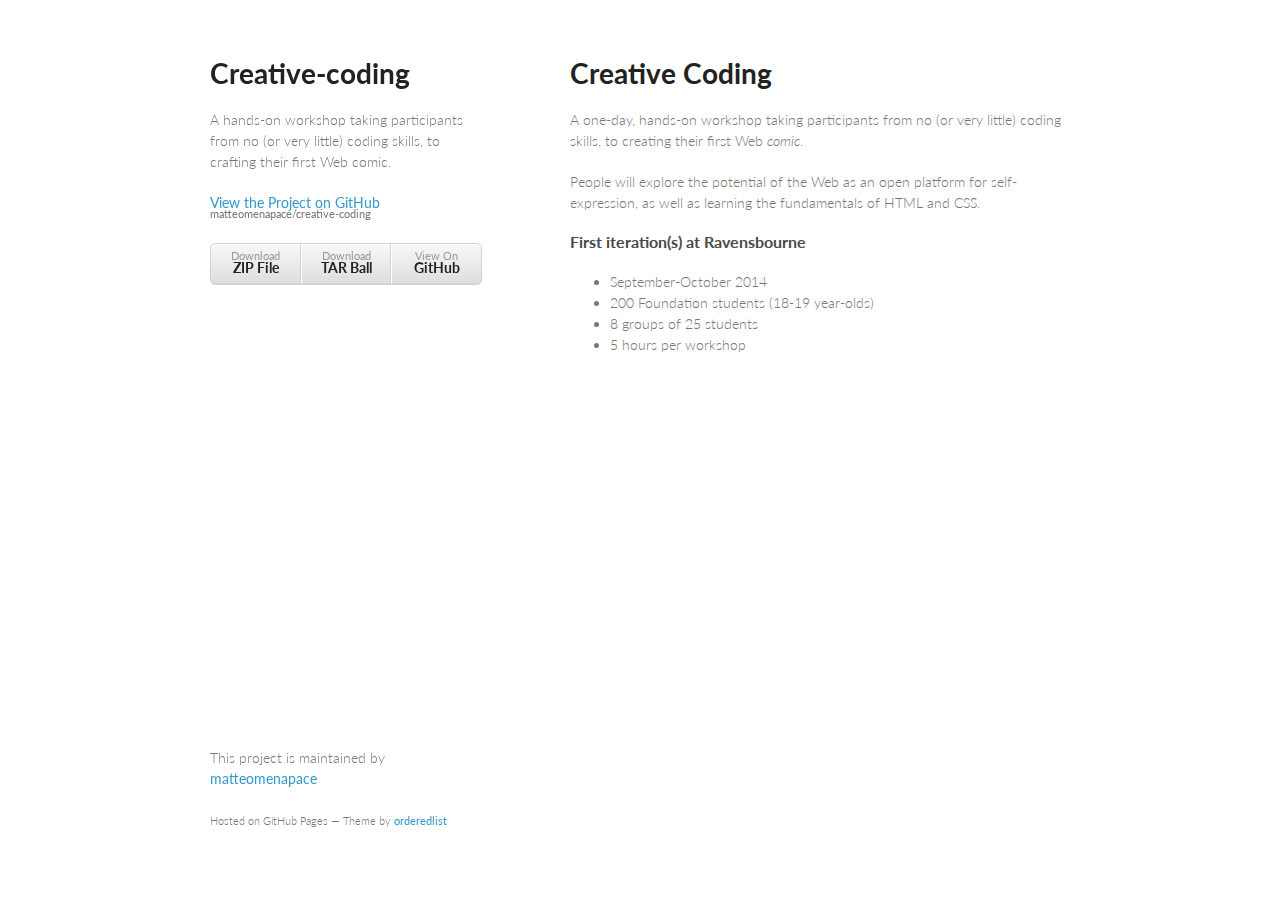
<file: index.html>
<!doctype html>
<html>
  <head>
    <meta charset="utf-8">
    <meta http-equiv="X-UA-Compatible" content="chrome=1">
    <title>Creative-coding by matteomenapace</title>

    <link rel="stylesheet" href="stylesheets/styles.css">
    <link rel="stylesheet" href="stylesheets/pygment_trac.css">
    <meta name="viewport" content="width=device-width, initial-scale=1, user-scalable=no">
    <!--[if lt IE 9]>
    <script src="//html5shiv.googlecode.com/svn/trunk/html5.js"></script>
    <![endif]-->
  </head>
  <body>
    <div class="wrapper">
      <header>
        <h1>Creative-coding</h1>
        <p>A hands-on workshop taking participants from no (or very little) coding skills, to crafting their first Web comic. </p>

        <p class="view"><a href="https://github.com/matteomenapace/creative-coding">View the Project on GitHub <small>matteomenapace/creative-coding</small></a></p>


        <ul>
          <li><a href="https://github.com/matteomenapace/creative-coding/zipball/master">Download <strong>ZIP File</strong></a></li>
          <li><a href="https://github.com/matteomenapace/creative-coding/tarball/master">Download <strong>TAR Ball</strong></a></li>
          <li><a href="https://github.com/matteomenapace/creative-coding">View On <strong>GitHub</strong></a></li>
        </ul>
      </header>
      <section>
        <h1>
<a name="creative-coding" class="anchor" href="#creative-coding"><span class="octicon octicon-link"></span></a>Creative Coding</h1>

<p>A one-day, hands-on workshop taking participants from no (or very little) coding skills, to creating their first Web <em>comic</em>. </p>

<p>People will explore the potential of the Web as an open platform for self-expression, as well as learning the fundamentals of HTML and CSS.</p>

<h3>
<a name="first-iterations-at-ravensbourne" class="anchor" href="#first-iterations-at-ravensbourne"><span class="octicon octicon-link"></span></a>First iteration(s) at Ravensbourne</h3>

<ul>
<li>September-October 2014</li>
<li>200 Foundation students (18-19 year-olds)</li>
<li>8 groups of 25 students</li>
<li>5 hours per workshop</li>
</ul>
      </section>
      <footer>
        <p>This project is maintained by <a href="https://github.com/matteomenapace">matteomenapace</a></p>
        <p><small>Hosted on GitHub Pages &mdash; Theme by <a href="https://github.com/orderedlist">orderedlist</a></small></p>
      </footer>
    </div>
    <script src="javascripts/scale.fix.js"></script>
    
  </body>
</html>
</file>
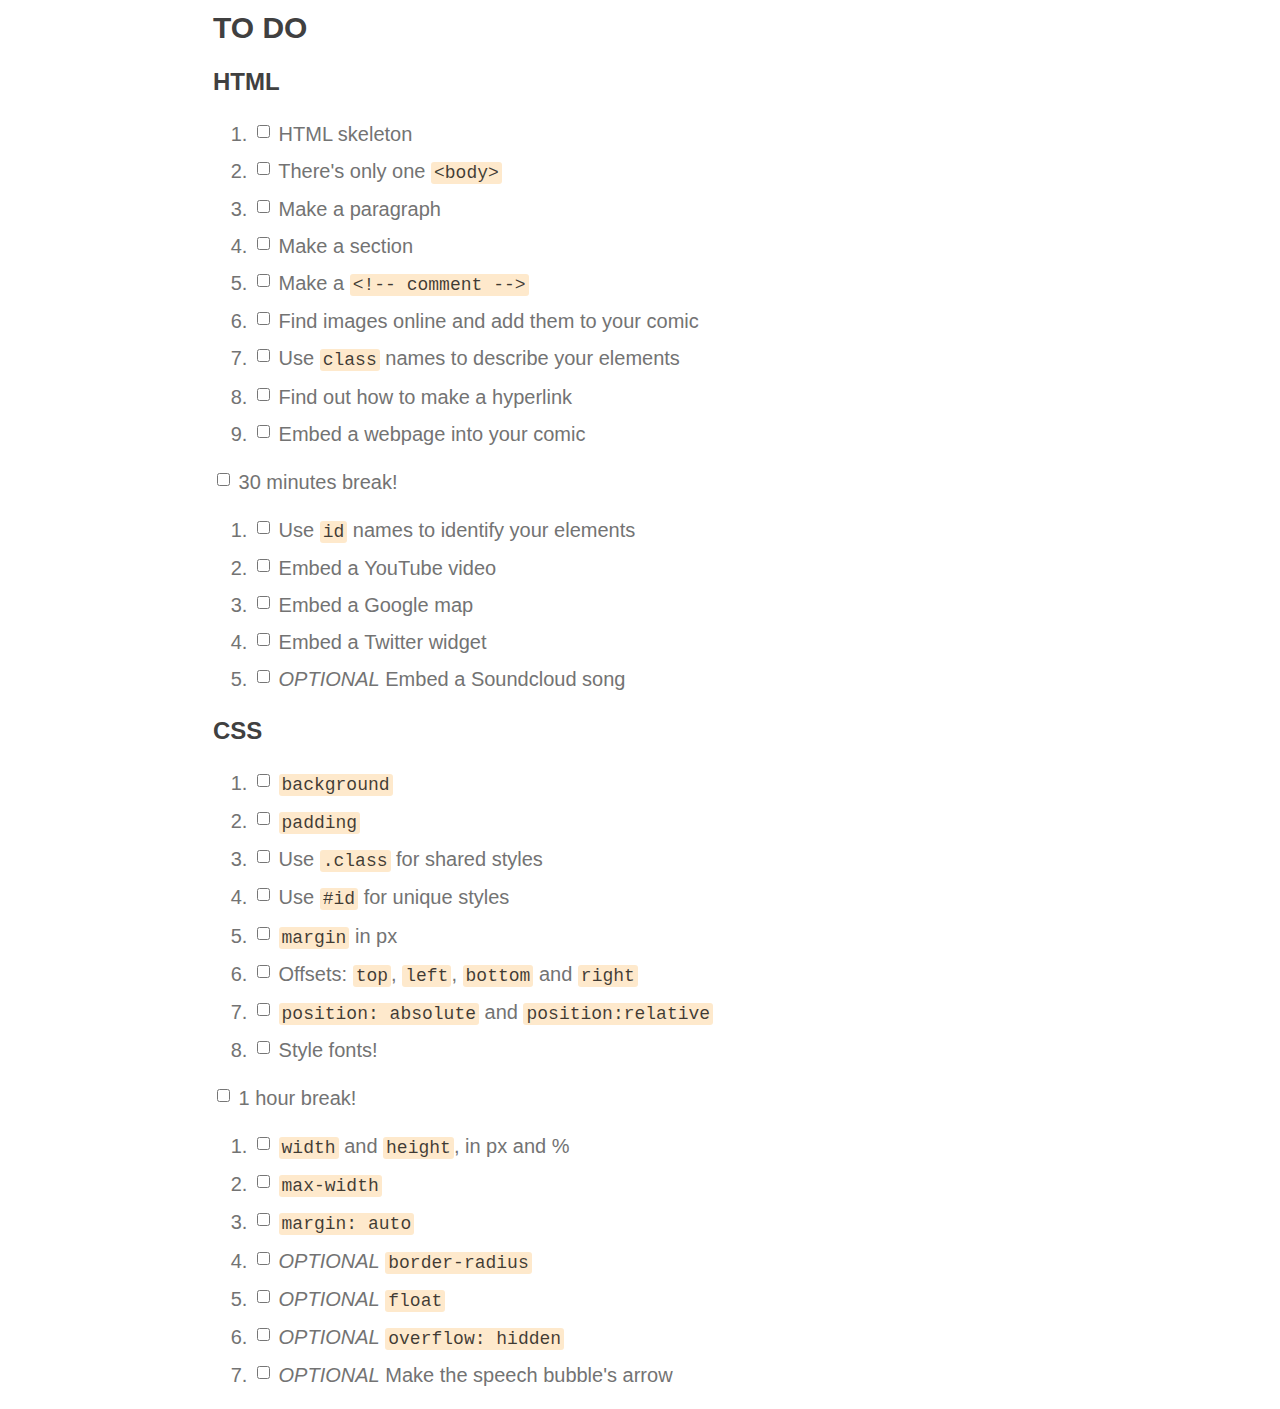
<file: hacktivity/index.html>
<!doctype html>
<html>
<head>
<meta charset="utf-8">
<meta name="viewport" content="width=device-width, initial-scale=1.0, user-scalable=yes">
<style>
h1,
h2,
h3,
h4,
h5,
h6,
p,
blockquote {
    margin: 0;
    padding: 0;
}
body {
    font-family: "Helvetica Neue", Helvetica, "Hiragino Sans GB", Arial, sans-serif;
    /*font-size: 13px;
    line-height: 18px;*/
    color: #737373;
    background-color: white;
    margin: 10px 13px 10px 13px;

    font-size: 20px;
    line-height: 1.4;
    font-weight: 200;
}
table {
	margin: 10px 0 15px 0;
	border-collapse: collapse;
}
td,th {	
	border: 1px solid #ddd;
	padding: 3px 10px;
}
th {
	padding: 5px 10px;	
}

a {
    color: #0069d6;
}
a:hover {
    color: #0050a3;
    text-decoration: none;
}
a img {
    border: none;
}
p {
    margin-bottom: 9px;
}
h1,
h2,
h3,
h4,
h5,
h6 {
    color: #404040;
    line-height: 36px;
}
h1 {
    margin-bottom: 18px;
    font-size: 30px;
}
h2 {
    font-size: 24px;
}
h3 {
    font-size: 18px;
}
h4 {
    font-size: 16px;
}
h5 {
    font-size: 14px;
}
h6 {
    font-size: 13px;
}
hr {
    margin: 0 0 19px;
    border: 0;
    border-bottom: 1px solid #ccc;
}
blockquote {
    padding: 13px 13px 21px 15px;
    margin-bottom: 18px;
    font-family:georgia,serif;
    font-style: italic;
}
blockquote:before {
    content:"\201C";
    font-size:40px;
    margin-left:-10px;
    font-family:georgia,serif;
    color:#eee;
}
blockquote p {
    font-size: 14px;
    font-weight: 300;
    line-height: 18px;
    margin-bottom: 0;
    font-style: italic;
}
code, pre {
    font-family: Monaco, Andale Mono, Courier New, monospace;
}
code {
    background-color: #fee9cc;
    color: rgba(0, 0, 0, 0.75);
    padding: 1px 3px;
    /*font-size: 12px;*/
    font-size: 90%;
    -webkit-border-radius: 3px;
    -moz-border-radius: 3px;
    border-radius: 3px;
}
pre {
    display: block;
    padding: 14px;
    margin: 0 0 18px;
    line-height: 16px;
    font-size: 11px;
    border: 1px solid #d9d9d9;
    white-space: pre-wrap;
    word-wrap: break-word;
}
pre code {
    background-color: #fff;
    color:#737373;
    font-size: 11px;
    padding: 0;
}
sup {
    font-size: 0.83em;
    vertical-align: super;
    line-height: 0;
}
* {
	-webkit-print-color-adjust: exact;
}
@media screen and (min-width: 914px) {
    body {
        width: 854px;
        margin:10px auto;
    }
}
@media print {
	body,code,pre code,h1,h2,h3,h4,h5,h6 {
		color: black;
	}
	table, pre {
		page-break-inside: avoid;
	}
}

input[type="checkbox"]
{
    position: relative;
    bottom: 3px;
    font-size: 2em;
}
</style>
<title>TO DO</title>

</head>
<body>
<h1>TO DO</h1>

<h2>HTML</h2>

<ol>
<li><p><input type="checkbox"> HTML <strong>skeleton</strong></p></li>
<li><p><input type="checkbox"> There's only one <code>&lt;body&gt;</code></p></li>
<li><p><input type="checkbox"> Make a <strong>paragraph</strong></p></li>
<li><p><input type="checkbox"> Make a <strong>section</strong></p></li>
<li><p><input type="checkbox"> Make a <code>&lt;!-- comment --&gt;</code></p></li>
<li><p><input type="checkbox"> Find <strong>images</strong> online and add them to your comic</p></li>
<li><p><input type="checkbox"> Use <code>class</code> names to describe your elements</p></li>
<li><p><input type="checkbox"> Find out how to make a <strong>hyperlink</strong></p></li>
<li><p><input type="checkbox"> <strong>Embed</strong> a webpage into your comic</p></li>
</ol>


<p><input type="checkbox"> <strong>30 minutes break</strong>!</p>

<ol>
<li><p><input type="checkbox"> Use <code>id</code> names to identify your elements</p></li>
<li><p><input type="checkbox"> Embed a <strong>YouTube video</strong></p></li>
<li><p><input type="checkbox"> Embed a <strong>Google map</strong></p></li>
<li><p><input type="checkbox"> Embed a <strong>Twitter widget</strong></p></li>
<li><p><input type="checkbox"> <em>OPTIONAL</em> Embed a <strong>Soundcloud song</strong></p></li>
</ol>


<h2>CSS</h2>

<ol>
<li><p><input type="checkbox"> <code>background</code></p></li>
<li><p><input type="checkbox"> <code>padding</code></p></li>
<li><p><input type="checkbox"> Use <code>.class</code> for shared styles</p></li>
<li><p><input type="checkbox"> Use <code>#id</code> for unique styles</p></li>
<li><p><input type="checkbox"> <code>margin</code> in px</p></li>
<li><p><input type="checkbox"> Offsets: <code>top</code>, <code>left</code>, <code>bottom</code> and <code>right</code></p></li>
<li><p><input type="checkbox"> <code>position: absolute</code> and <code>position:relative</code></p></li>
<li><p><input type="checkbox"> Style <strong>fonts</strong>!</p></li>
</ol>


<p><input type="checkbox"> <strong>1 hour break</strong>!</p>

<ol>
<li><p><input type="checkbox"> <code>width</code> and <code>height</code>, in px and %</p></li>
<li><p><input type="checkbox"> <code>max-width</code></p></li>
<li><p><input type="checkbox"> <code>margin: auto</code></p></li>
<li><p><input type="checkbox"> <em>OPTIONAL</em> <code>border-radius</code></p></li>
<li><p><input type="checkbox"> <em>OPTIONAL</em> <code>float</code></p></li>
<li><p><input type="checkbox"> <em>OPTIONAL</em> <code>overflow: hidden</code></p></li>
<li><p><input type="checkbox"> <em>OPTIONAL</em> Make the speech bubble's <strong>arrow</strong></p></li>
</ol>

</body>
</html>
</file>
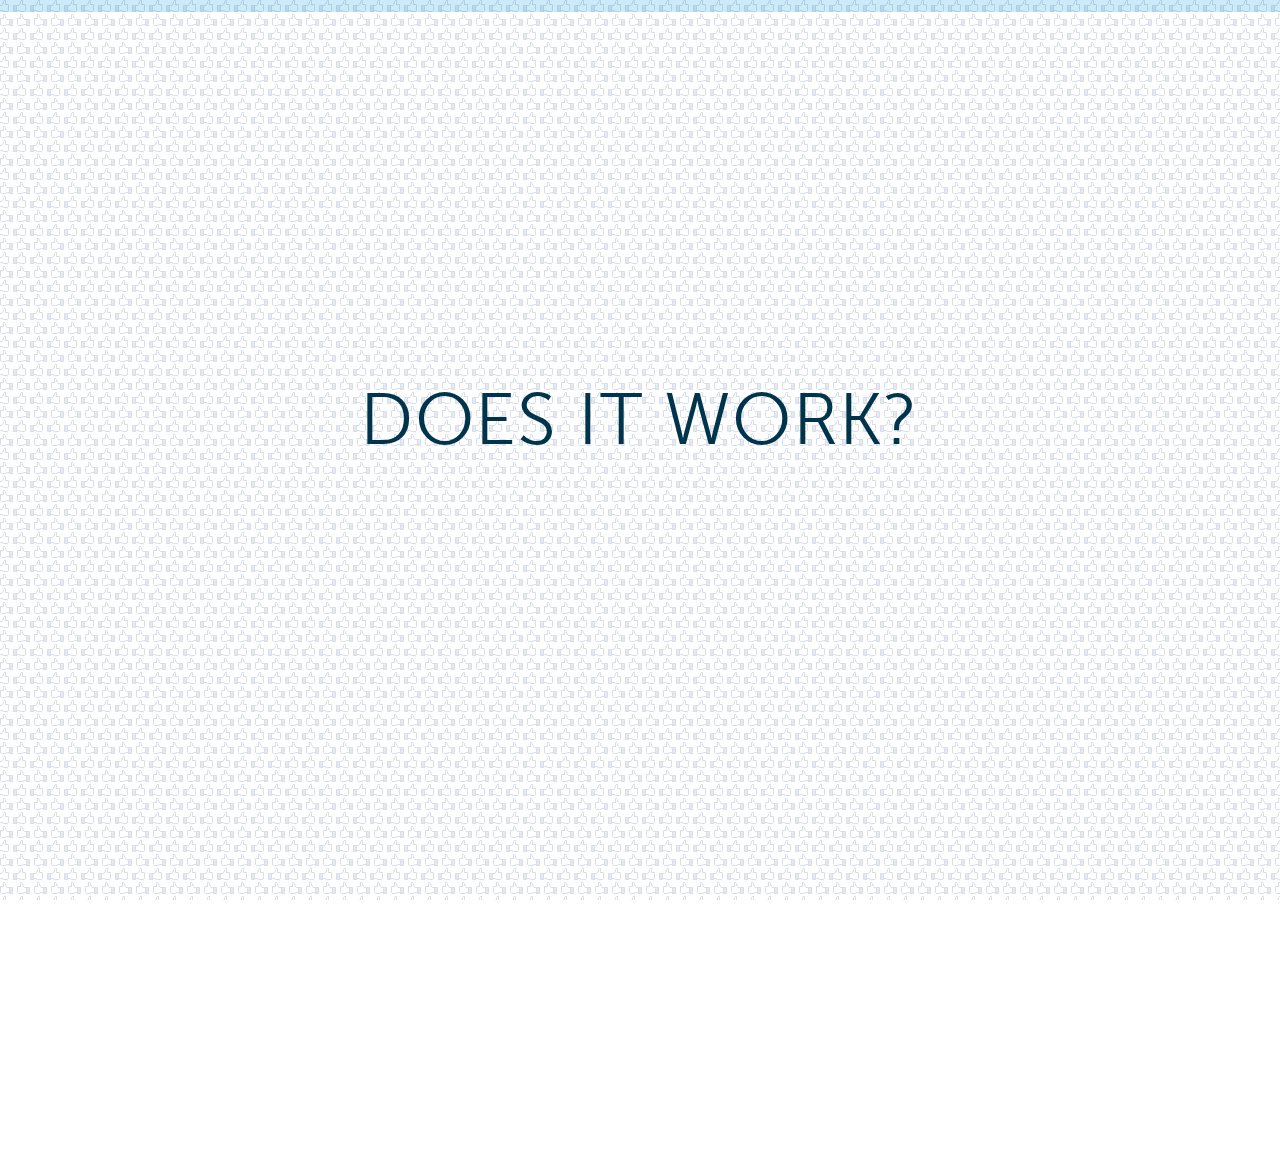
<file: presentation/index.html>
<!doctype html>
<html lang="en">
	<head>
		<meta charset="utf-8">
		<title>Creative Coding</title>
		<meta name="description" content="What is code? How do you learn to code?">
		<meta name="author" content="Matteo Menapace">
		<meta name="apple-mobile-web-app-capable" content="yes" />
		<meta name="apple-mobile-web-app-status-bar-style" content="black-translucent" />
		<!-- <link rel="stylesheet" href="css/reveal.min.css"> -->
		<link rel="stylesheet" href="css/reveal.dev.css">
		<link rel="stylesheet" href="css/theme/default.css" id="theme">
		<link rel="stylesheet" href="css/style.css">
		<!-- For syntax highlighting -->
		<link rel="stylesheet" href="lib/css/zenburn.css">
		<!-- If the query includes 'print-pdf', use the PDF print sheet -->
		<script>
		document.write( '<link rel="stylesheet" href="css/print/' + ( window.location.search.match( /print-pdf/gi ) ? 'pdf' : 'paper' ) + '.css" type="text/css" media="print">' );
		</script>


		<link href="css/font-awesome/css/font-awesome.css" rel="stylesheet">

		<!--[if lt IE 9]>
		<script src="lib/js/html5shiv.js"></script>
		<![endif]-->
	</head>
	<body>
		<div class="reveal">
			<!-- Any section element inside of this container is displayed as a slide -->
			<div class="slides">

				<section data-transition-speed="fast">
					<h2>Does it work?</h2>
					<aside class="notes">
						<p>These are some notes. They'll be hidden in your presentation, but you can see them if you open the speaker notes window</p> 
						<p>Hit <code>s</code> on your keyboard.</p>
					</aside>
				</section>
				<section data-transition-speed="fast">
					<h2>It <b>works</b></h2>
				</section>

				<section id="cc">
					<h1>Creative</h1>
					<h1 class="highlight">❮Coding❯</h1>
					<h1><i class="fa fa-puzzle-piece"></i> <i class="fa fa-lightbulb-o"></i> <i class="fa fa-scissors"></i> <i class="fa fa-mobile"></i> <i class="fa fa-smile-o"></i></h1>

					<aside class="notes">
						<p>For many of you, this will be a <strong>memorable day</strong>! You'll write your <strong>first line of code</strong>, and by mid-afternoon you'll have made <strong>your very own app</strong>, from <strong>scratch</strong>!</p>
						<p>Exciting, informal, <strong>fun</strong>!</p>
						<p><em>On a practical note</em>, our <strong>schedule</strong> is.. we will have <strong>breaks</strong> at around 11:30 (half an hour) and 13:30 (1 hour). Aiming to wrap up by..</p>
					</aside>
				</section>

				<section id="me" data-transition="linear" data-transition-speed="fast">
					<h2>Matteo</h2>
					<h1><a href="https://twitter.com/baddeo" target="_blank">@baddeo</a></h1>
					<aside class="notes">
						<p>You can call me Matteo, not <i>sir</i>.</p>
						<p>You <del>can</del> must follow me on Twitter <strong>@baddeo</strong>.</p>
					</aside>
				</section>

				<section id="coder">
					<h2>Are you</h2>
					<h1>a <i class="fa fa-chevron-left"></i><i class="fa fa-smile-o"></i><i class="fa fa-chevron-right"></i> coder?</h1>
					<aside class="notes">
						<p><strong>I'm no computer scientist</strong>. I learned to code by copying other people's code, and then changing (hacking) it. I learned to code <strong>because</strong>..</p>
						<p>Code is executed by <strong>machines</strong>, and written by <strong>people</strong>.</p>
						<p>Misconception: coding is for people who really know what they're doing, who have code just flowing out of their brains..
						<p>Anyone who uses code to <strong>solve problems or make things</strong>, <em>creatively</em> and <em>collaboratively</em>.</p>
						<p>A coder is someone like me, someone like you. <strong>I'm no computer scientist</strong>.</p>
					</aside>
				</section>

				<section id="code">
					<h1>...code?</h1>
					<aside class="notes">
						<p>Can you think of examples of words with <code>code</code> in them? (<em>Morse code</em>, <em>post code</em>, <em>dress code</em>... <code>when you go to a party and you're asked to dress in a certain way, that's a ... code</code>)</p>
						<p>Code existed before computers.</p>
						<p>Code is about <strong>communication</strong>. If I want to talk to my <strong>grandma</strong>, I need to use Italian. To communicate with you, I use English. To <strong>talk to a computer</strong>, I use..</p>
						<p>It's <strong>instructions</strong> to a computer: extremely powerful, fundamentally thick.</p>
					</aside>
				</section>

				<section id="pedantic" data-transition="linear" data-transition-speed="fast">
					<img src="img/terminal.png">
					<aside class="notes">
					 	<p>Imagine a computer is your most pedantic <strong>friend</strong> (Let's meet at 4.. am or pm?)</p>
						<ul>
							<li><strong>break down</strong> every step</li>
							<li>be <strong>precise</strong></li>
							<li>it will take you <strong>literally</strong></li>
						</ul>
					</aside>  
				</section>

				<section id="learn">
					<h2>How do you</h2>
					<h1>learn to code?</h1>
					<h1 class="highlight"><!-- <i class="fa fa-language"></i> --> <i class="fa fa-lightbulb-o"></i> <i class="fa fa-angle-right"></i> <i class="fa fa-laptop"></i></h1>
					<aside class="notes">
						<p>Like <strong>learning a new language</strong>, <strong>translating</strong> your ideas into code.</p>
						<p><strong>Today</strong> you're going to learn <strong>3 new languages</strong>.</p>
						<p>A bit of <strong>grammar</strong> and <strong>vocabulary</strong>, and mostly you can learn by <strong>copying</strong></p>
					</aside>
				</section>

				<section id="copy-hack" data-transition="linear" data-transition-speed="fast">
					<h1><i class="fa fa-copy"></i> Copy</h1>
					<h1 class="fragment"><i class="fa fa-cut"></i> Hack</h1>
					<aside class="notes">
						<p>To learn typography, you copy and <strong>edit</strong> fonts.</p>
						<p>To become a pattern cutter, you <strong>deconstruct</strong> and copy good garments.</p>
						<p>To make things on the Web, you <strong>inspect</strong> and copy good websites.</p>
						<p><em>Show Facebook > Inspect Element</em></p>
						<p><strong>Today</strong> you're going to <strong>copy me</strong> for a bit, then <strong>hack</strong> what you've copied into something <strong>new</strong>.</p>
					</aside>
				</section>

				<section id="wtf">
					<h2 class="fragment" data-fragment-index="1">WW<b>WTF</b>?</h2>
					<h1><span class="highlight">HTML</span> + <span class="highlight">CSS</span> + <span class="highlight">JS</span></h1>
					<h1 class="fragment" data-fragment-index="2"><span class="highlight">WHAT</span> + <span class="highlight">HOW</span> + <span class="highlight">IF</span></h1>
					<aside class="notes">
						<p>Here are the <strong>3 new languages</strong> you'll get to know today: the languages of the Web.</p>
						<p>Different <strong>languages</strong>, different <strong>concerns</strong> (or jobs/purposes)</p>
						<p>HTML → structure and content (what)</p>
						<p>CSS → style and design (how)</p>
						<p>JS → behaviour and logic (if/when)</p>
						<p><strong>RECIPE analogy</strong> (ingredients - serving suggestions - method)</p>
						<p><em>BBC homepage example > disable CSS to show what code does what</em></p>
					</aside>
				</section>

				<section id="spot" class="has-code" data-transition="linear" data-transition-speed="fast">
					<h2>Spot the <b>difference</b>s</h2>
					<div contenteditable class="differences-group fragment fade-out" data-fragment-index="1">
						<h3 class="pseudo-code"><i class="fa fa-check"></i> <b>&lt;p id="</b>message<b>"&gt;</b>Hello<b>&lt;/p&gt;</b></h3>
						<h3 class="pseudo-code"><i class="fa fa-close"></i> <b>&lt;p id="</b>message<b>"</b>Hello<b>&lt;p/&gt;</b></h3>
					</div>
					<div class="fragment" data-fragment-index="2">
						<div contenteditable class="differences-group fragment fade-out" data-fragment-index="3">
							<h3 class="pseudo-code"><i class="fa fa-check"></i> <b>p#message {</b> color<b>:</b> blue <b>;}</b></h3>
							<h3 class="pseudo-code"><i class="fa fa-close"></i> <b>p#message {</b> colour blue<b>:}</b></h3>
						</div>
						<div contenteditable class="differences-group fragment" data-fragment-index="4">
							<h3 class="pseudo-code"><i class="fa fa-check"></i> <b>var</b> msg <b>= jQuery("</b>p#message<b>")</b></h3>
							<h3 class="pseudo-code"><i class="fa fa-close"></i> <b>ar</b> msg <b>= jquery(</b>p#message<b></b></h3>
						</div>
					</div>
					<aside class="notes">
						<p>To realise the level of precision and <strong>pedantry</strong> your digital friend requires</p>
						Differences:
						<ol>
							<li>2</li>
							<li>3</li>
							<li>4</li>
						</ol>
					</aside>
				</section>

				<section id="today" data-transition="linear" data-transition-speed="fast">
					<h2>Today <b>you</b> make...</h2>
					<img id="app" src="img/app.png">
					<aside class="notes">
						<p>To put all this into practice, you will make an <strong>app</strong>.</p>
						<p>We will show you a few <strong>coding tricks</strong> and we'll lay the <strong>foundations</strong> of your app together.</p>
						<p>Then you will explore the <strong>potential of the Web</strong> as an open platform for you to <strong>express your creativity</strong>.</p>
					</aside>
				</section>

				<section id="web-literate">
					<h2>Become </h2>
					<h1><span class="highlight">Web</span>literate</h1>
					<aside class="notes">
						<p>By making an app today, you will get to know the <strong>fabrics</strong> of the Web (HTML, CSS and JavaScript), and become <strong>confident</strong> to use code to <strong>express your ideas creatively</strong>.</p>
						<p>Today is not about becoming professional coders (although this could be your starting point), but rather to become <strong>confident in tinkering with code</strong>. To see code as a <strong>toolbox</strong>, and not something <strong>scary</strong> or too <strong>complex</strong>.</p>
						<p>You may want to become a fashion designer, or a (ask)? However as a <strong>creative professional in the 21st century you can’t be Web-illiterate</strong>. Just like you have to be able to read and write, and do some maths. You need to understand a bit of code.</p>
						<p>You don't have to be a geek/nerd, the Web is for everyone.</p>
						<p>Being Web-literate will enable you to use the Web as an <strong>open platform</strong>, a place where you can be a <strong>maker</strong>, instead of a <strong>consumer</strong>.</p>
						<p>Also it's a highly paid industry.</p>
					</aside>
				</section>

				<section id="codepen" data-transition-speed="fast"  data-transition="linear">
					<h2>Go online</h2>
					<h1>find <a href="http://codepen.io" target="_blank"><i class="fa fa-codepen"></i> CodePen</a></h1>
					<h2>sign up (for free)</h2>
				</section>

				<section id="robot">
					<h2><b class="highlight">Robot</b> time!</h2>
					<svg xmlns="http://www.w3.org/2000/svg" xmlns:xlink="http://www.w3.org/1999/xlink" version="1.1" x="0px" y="0px" width="504px" height="504px" viewBox="0 0 50.4 50.4" enable-background="new 0 0 50.4 50.4" xml:space="preserve">
					<g id="Layer_2" fill="#00334c">
						<path d="M32.804,8.235c2.073-1.276,2.712-3.985,1.439-6.057c-1.278-2.072-3.989-2.716-6.06-1.441   c-2.072,1.277-2.714,3.986-1.438,6.059C28.021,8.867,30.729,9.515,32.804,8.235z"/>
						<path d="M21.801,14.454l-4.36-2.366c0.978-2.454,1.06-5.127,0.192-7.465c-0.539-1.45-1.938-2.424-3.483-2.424   c-0.44,0-0.875,0.079-1.291,0.233c-1.92,0.713-2.903,2.854-2.191,4.773c0.254,0.69,0.159,1.602-0.256,2.437   c-0.542,1.088-1.385,1.605-1.943,1.716c-0.973,0.193-1.812,0.752-2.364,1.578c-0.552,0.824-0.75,1.814-0.557,2.788   c0.344,1.733,1.875,2.991,3.64,2.991c0.243,0,0.487-0.023,0.728-0.071c2.48-0.491,4.725-2.041,6.266-4.238l4.362,2.367   L21.801,14.454z M10.473,15.637c-0.351,0.708-1.209,0.997-1.917,0.646c-0.708-0.353-0.997-1.211-0.646-1.918   c0.352-0.708,1.211-0.999,1.919-0.646C10.538,14.07,10.826,14.929,10.473,15.637z M13.502,7.191   c-0.708-0.353-0.997-1.21-0.646-1.92c0.353-0.708,1.21-0.997,1.919-0.646c0.708,0.352,0.998,1.21,0.646,1.919   C15.07,7.254,14.209,7.542,13.502,7.191z"/>
						<path d="M46.961,13.865c-0.336-0.528-0.863-0.861-1.433-0.958L29.799,9.726c-0.564-0.127-1.385-0.095-2.26,0.217   c-0.758,0.267-1.578,1-2.314,1.819c-0.152,0.122-0.263,0.271-0.372,0.426c-1.087,1.295-1.912,2.638-1.912,2.638l-4.99,8.201   c-0.523,0.963-0.675,2.088-0.445,3.177c0.009,0.091,0.014,0.185,0.035,0.276l1.819,7.642l-7.224,2.124   c-1.411,0.413-2.217,1.895-1.802,3.302c0.414,1.409,1.894,2.218,3.303,1.804l9.647-2.835c0.459-0.136,0.857-0.384,1.166-0.707   c0.607-0.632,0.888-1.553,0.673-2.464l-0.851-3.566l2.429,4.108L23.447,46.9c-0.418,1.408,0.386,2.888,1.795,3.306   c0.986,0.292,2.008-0.014,2.674-0.708c0.287-0.3,0.508-0.666,0.632-1.089l3.583-12.127c0.217-0.832,0.084-1.441-0.258-2.107   l-4.689-8.701l3.976-6.294l-3.387-2.776l0.466-0.769l11.282,9.258c0.391,0.321,0.86,0.477,1.329,0.477   c0.603,0,1.202-0.26,1.613-0.762c0.734-0.891,0.608-2.208-0.283-2.943l-8.255-6.864l10.78,2.239c0.522,0.121,1.097,0.04,1.59-0.268   C47.279,16.151,47.577,14.854,46.961,13.865z"/>
					</g>
					</svg>
					<p class="attribution">Driven icon by <a href="http://thenounproject.com/Luis/" target="_blank">Luis Prado</a></p>
					<aside class="notes">
						<p>Before we start coding the <strong>behaviour</strong> of our app, let's pretend that I'm a <strong>robot</strong> and you need to code me.</p>
					</aside>
				</section>

				<section id="rules" class="has-code" data-transition="linear" data-transition-speed="fast">
					<h2>Robot <b class="highlight">rules</b></h2>
					<div contenteditable>
						<h2 class="pseudo-code"><b>walk(</b>steps<b>)</b></h2>
						<h2 class="pseudo-code"><b>turn(</b>degrees<b>)</b></h2>
						<h2 class="pseudo-code"><b>grab(</b>object<b>)</b></h2>
						<h3>Only <b class="highlight">yes / no</b> questions</h3>
					</div>
				</section>

				<section id="pop">
					<h3>Let's talk about </h3>
					<h1>POP</h1>
					<h2>
						<span class="highlight"><i class="fa fa-stop"></i></span> <b class="fragment">Variables</b>
					</h2>
					<h2>
						<span class="highlight"><i class="fa fa-circle"></i></span> <b class="fragment">Functions</b>
					</h2>
					<h2>
						<span class="highlight"><i class="fa fa-play fa-rotate-270"></i></span> <b class="fragment">Logic</b>
					</h2>
					<aside class="notes">
						<p>Principles of Programming</p>
						<p><strong>Building blocks</strong></p>
						<ul>
							<li>Data → Variables <strong>nouns</strong></li>
							<li>Actions → Functions <strong>verbs</strong></li>
							<li>Decisions → Logic <strong>conjunctions</strong></li>
						</ul>
					</aside>
				</section>

				

				
				<!-- <section>
					<h1></h1>
					<h2></h2>
					<h3></h3>
					<aside class="notes">
						
					</aside>
				</section> -->
				
			</div>
		</div>
		<script src="lib/js/head.min.js"></script>
		<!--<script src="js/reveal.min.js"></script>-->
		<script src="js/reveal.dev.js"></script>
		<script>
		// Full list of configuration options available here:
		// https://github.com/hakimel/reveal.js#configuration
		Reveal.initialize(
		{
		controls: false,
		progress: true,
		history: true,
		center: true,
		theme: 'baddeo', // Reveal.getQueryHash().theme, // available themes are in /css/theme
		transition: Reveal.getQueryHash().transition || 'zoom', // default/cube/page/concave/zoom/linear/none
		// Optional libraries used to extend on reveal.js
		dependencies:
		[
		{ src: 'lib/js/classList.js', condition: function() { return !document.body.classList; } },
		{ src: 'plugin/markdown/showdown.js', condition: function() { return !!document.querySelector( '[data-markdown]' ); } },
		{ src: 'plugin/markdown/markdown.js', condition: function() { return !!document.querySelector( '[data-markdown]' ); } },
		{ src: 'plugin/highlight/highlight.js', async: true, callback: function() { hljs.initHighlightingOnLoad(); } },
		{ src: 'plugin/zoom-js/zoom.js', async: true, condition: function() { return !!document.body.classList; } },
		{ src: 'plugin/notes/notes.js', async: true, condition: function() { return !!document.body.classList; } }
		// { src: 'plugin/remotes/remotes.js', async: true, condition: function() { return !!document.body.classList; } }
		]
		})
		/*Reveal.addEventListener( 'transition-none', function()
		{
		console.log( '"transition-none" has fired' + window.location.search)
		window.location.search = '?transition=none'
		})*/
		</script>
		<!-- controldeck.js -->
		<!-- <script src="/socket.io/socket.io.js"></script>
		<script src="/controldeck-slides.js"></script> -->
	</body>
</html>
</file>
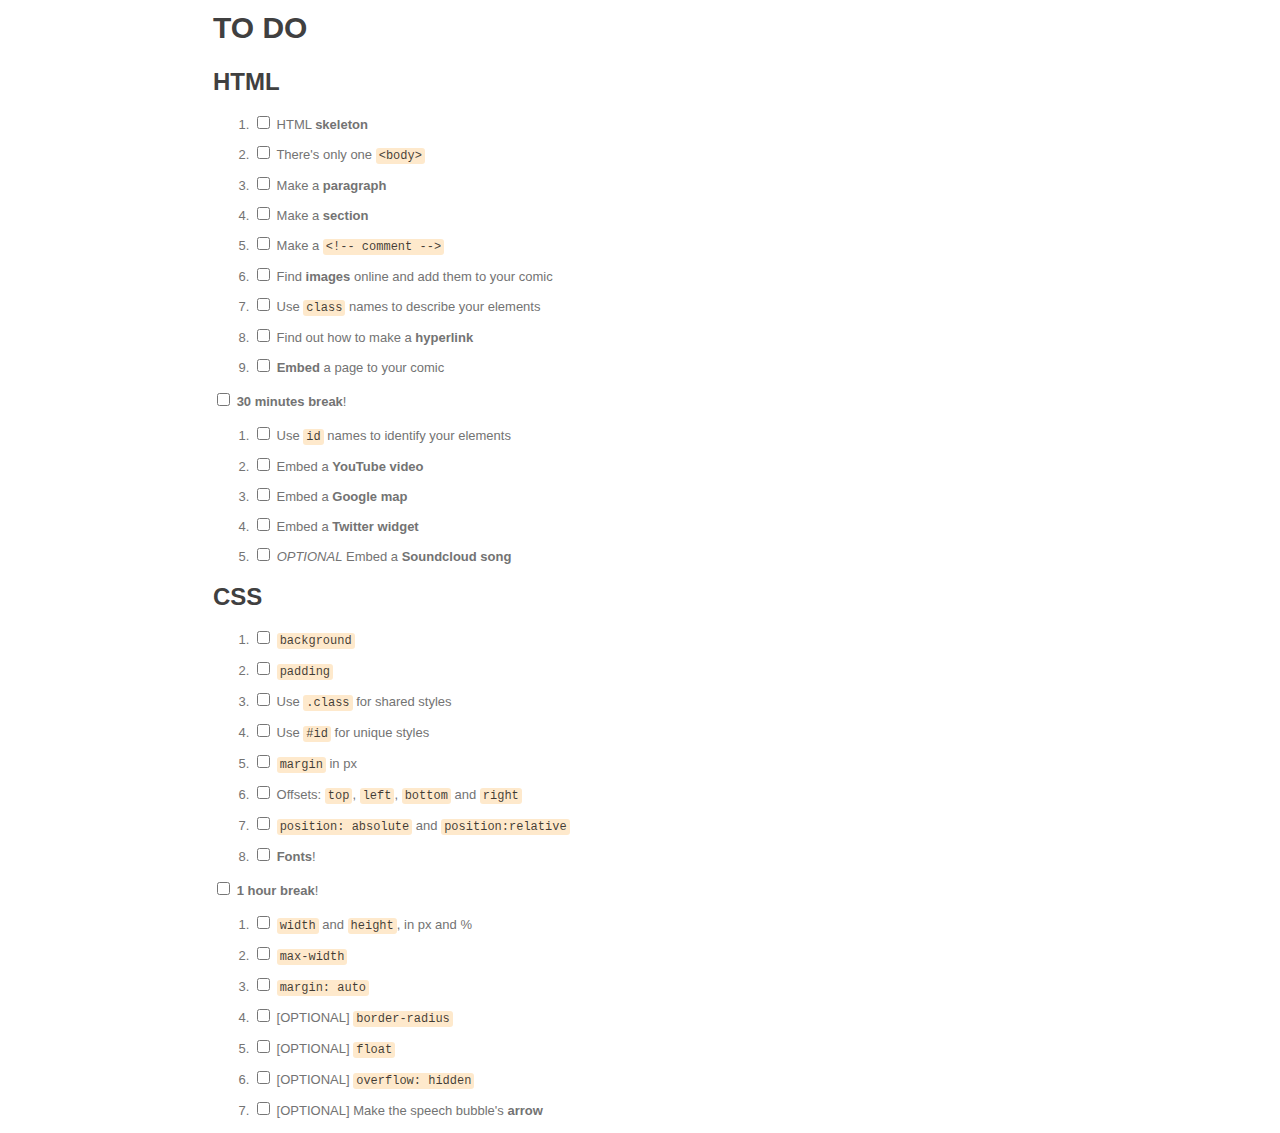
<file: hacktivity/todo.html>
<!doctype html>
<html>
<head>
<meta charset="utf-8">
<meta name="viewport" content="width=device-width, initial-scale=1.0, user-scalable=yes">
<style>
h1,
h2,
h3,
h4,
h5,
h6,
p,
blockquote {
    margin: 0;
    padding: 0;
}
body {
    font-family: "Helvetica Neue", Helvetica, "Hiragino Sans GB", Arial, sans-serif;
    font-size: 13px;
    line-height: 18px;
    color: #737373;
    background-color: white;
    margin: 10px 13px 10px 13px;
}
table {
	margin: 10px 0 15px 0;
	border-collapse: collapse;
}
td,th {	
	border: 1px solid #ddd;
	padding: 3px 10px;
}
th {
	padding: 5px 10px;	
}

a {
    color: #0069d6;
}
a:hover {
    color: #0050a3;
    text-decoration: none;
}
a img {
    border: none;
}
p {
    margin-bottom: 9px;
}
h1,
h2,
h3,
h4,
h5,
h6 {
    color: #404040;
    line-height: 36px;
}
h1 {
    margin-bottom: 18px;
    font-size: 30px;
}
h2 {
    font-size: 24px;
}
h3 {
    font-size: 18px;
}
h4 {
    font-size: 16px;
}
h5 {
    font-size: 14px;
}
h6 {
    font-size: 13px;
}
hr {
    margin: 0 0 19px;
    border: 0;
    border-bottom: 1px solid #ccc;
}
blockquote {
    padding: 13px 13px 21px 15px;
    margin-bottom: 18px;
    font-family:georgia,serif;
    font-style: italic;
}
blockquote:before {
    content:"\201C";
    font-size:40px;
    margin-left:-10px;
    font-family:georgia,serif;
    color:#eee;
}
blockquote p {
    font-size: 14px;
    font-weight: 300;
    line-height: 18px;
    margin-bottom: 0;
    font-style: italic;
}
code, pre {
    font-family: Monaco, Andale Mono, Courier New, monospace;
}
code {
    background-color: #fee9cc;
    color: rgba(0, 0, 0, 0.75);
    padding: 1px 3px;
    font-size: 12px;
    -webkit-border-radius: 3px;
    -moz-border-radius: 3px;
    border-radius: 3px;
}
pre {
    display: block;
    padding: 14px;
    margin: 0 0 18px;
    line-height: 16px;
    font-size: 11px;
    border: 1px solid #d9d9d9;
    white-space: pre-wrap;
    word-wrap: break-word;
}
pre code {
    background-color: #fff;
    color:#737373;
    font-size: 11px;
    padding: 0;
}
sup {
    font-size: 0.83em;
    vertical-align: super;
    line-height: 0;
}
* {
	-webkit-print-color-adjust: exact;
}
@media screen and (min-width: 914px) {
    body {
        width: 854px;
        margin:10px auto;
    }
}
@media print {
	body,code,pre code,h1,h2,h3,h4,h5,h6 {
		color: black;
	}
	table, pre {
		page-break-inside: avoid;
	}
}
</style>
<title>TO DO</title>

</head>
<body>
<h1>TO DO</h1>

<h2>HTML</h2>

<ol>
<li><p><input type="checkbox"> HTML <strong>skeleton</strong></p></li>
<li><p><input type="checkbox"> There's only one <code>&lt;body&gt;</code></p></li>
<li><p><input type="checkbox"> Make a <strong>paragraph</strong></p></li>
<li><p><input type="checkbox"> Make a <strong>section</strong></p></li>
<li><p><input type="checkbox"> Make a <code>&lt;!-- comment --&gt;</code></p></li>
<li><p><input type="checkbox"> Find <strong>images</strong> online and add them to your comic</p></li>
<li><p><input type="checkbox"> Use <code>class</code> names to describe your elements</p></li>
<li><p><input type="checkbox"> Find out how to make a <strong>hyperlink</strong></p></li>
<li><p><input type="checkbox"> <strong>Embed</strong> a page to your comic</p></li>
</ol>


<p><input type="checkbox"> <strong>30 minutes break</strong>!</p>

<ol>
<li><p><input type="checkbox"> Use <code>id</code> names to identify your elements</p></li>
<li><p><input type="checkbox"> Embed a <strong>YouTube video</strong></p></li>
<li><p><input type="checkbox"> Embed a <strong>Google map</strong></p></li>
<li><p><input type="checkbox"> Embed a <strong>Twitter widget</strong></p></li>
<li><p><input type="checkbox"> <em>OPTIONAL</em> Embed a <strong>Soundcloud song</strong></p></li>
</ol>


<h2>CSS</h2>

<ol>
<li><p><input type="checkbox"> <code>background</code></p></li>
<li><p><input type="checkbox"> <code>padding</code></p></li>
<li><p><input type="checkbox"> Use <code>.class</code> for shared styles</p></li>
<li><p><input type="checkbox"> Use <code>#id</code> for unique styles</p></li>
<li><p><input type="checkbox"> <code>margin</code> in px</p></li>
<li><p><input type="checkbox"> Offsets: <code>top</code>, <code>left</code>, <code>bottom</code> and <code>right</code></p></li>
<li><p><input type="checkbox"> <code>position: absolute</code> and <code>position:relative</code></p></li>
<li><p><input type="checkbox"> <strong>Fonts</strong>!</p></li>
</ol>


<p><input type="checkbox"> <strong>1 hour break</strong>!</p>

<ol>
<li><p><input type="checkbox"> <code>width</code> and <code>height</code>, in px and %</p></li>
<li><p><input type="checkbox"> <code>max-width</code></p></li>
<li><p><input type="checkbox"> <code>margin: auto</code></p></li>
<li><p><input type="checkbox"> [OPTIONAL] <code>border-radius</code></p></li>
<li><p><input type="checkbox"> [OPTIONAL] <code>float</code></p></li>
<li><p><input type="checkbox"> [OPTIONAL] <code>overflow: hidden</code></p></li>
<li><p><input type="checkbox"> [OPTIONAL] Make the speech bubble's <strong>arrow</strong></p></li>
</ol>

</body>
</html>
</file>
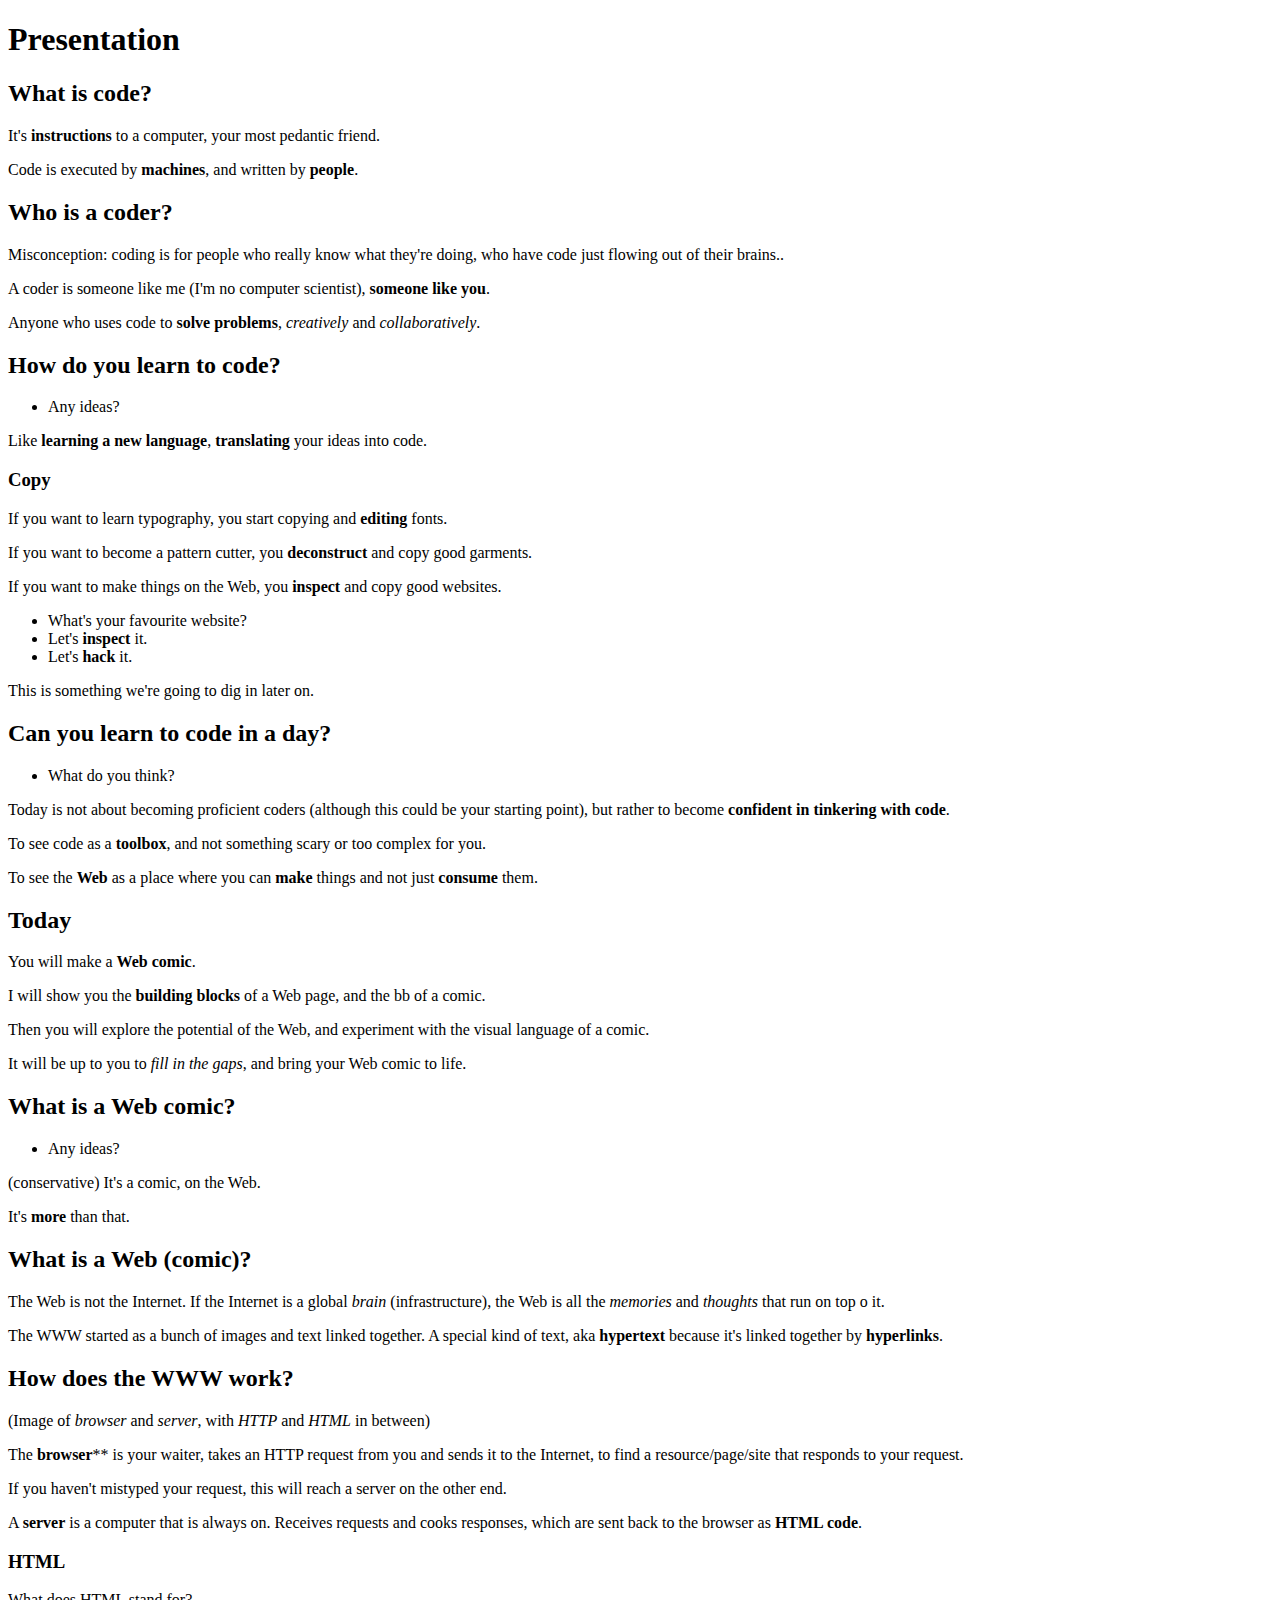
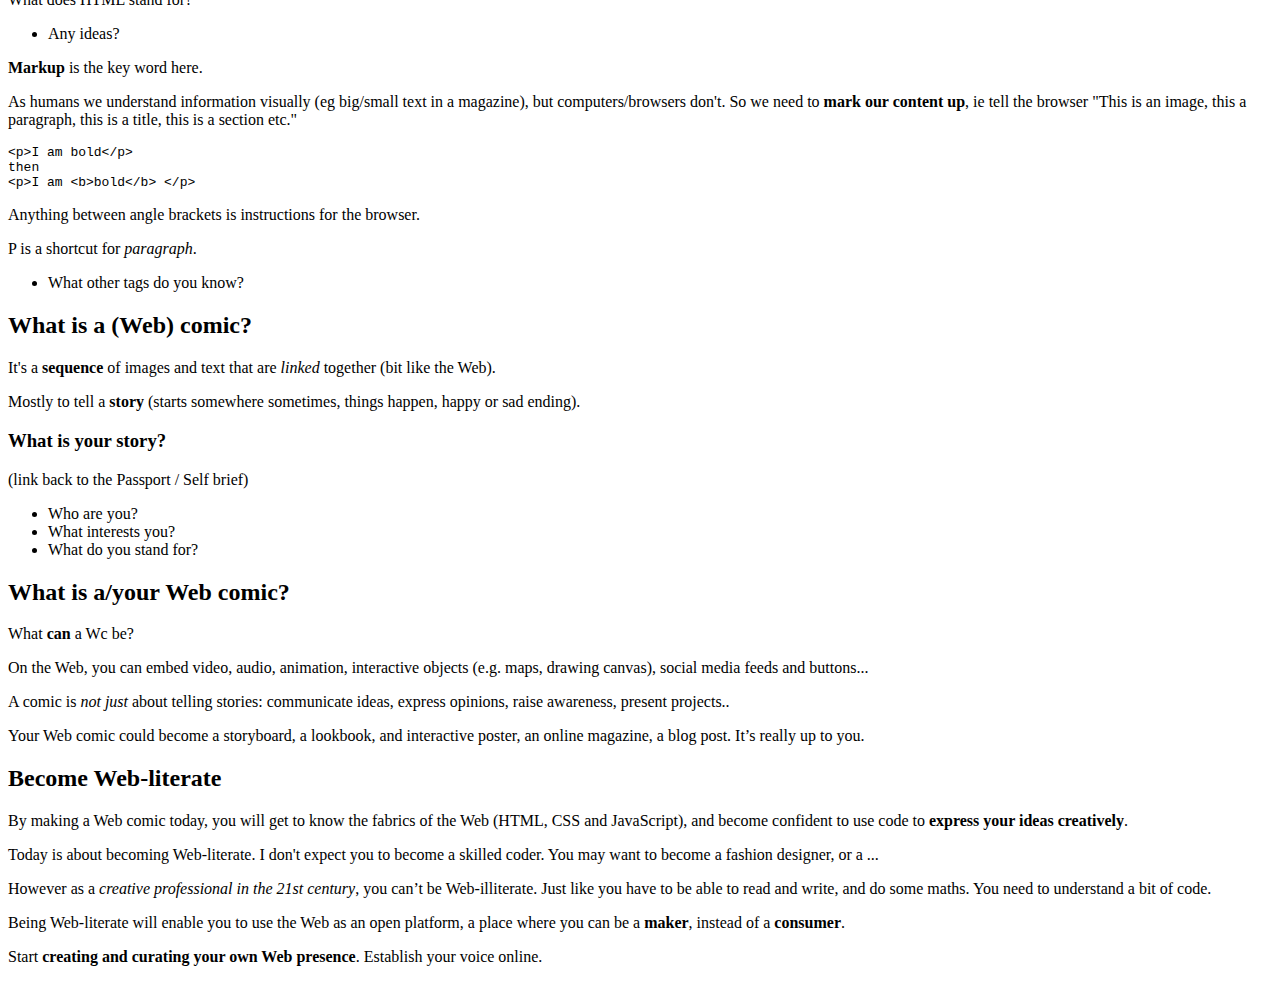
<file: presentation/presentation.html>
<!doctype html>
<html>
	<head>
		<meta charset="utf-8">
		<meta name="viewport" content="width=device-width, initial-scale=1.0, user-scalable=yes">
		<title>Presentation</title>
	</head>
	<body>
		<h1>Presentation</h1>
		<h2>What is code?</h2>
		<p>It's <strong>instructions</strong> to a computer, your most pedantic friend.</p>
		<p>Code is executed by <strong>machines</strong>, and written by <strong>people</strong>.</p>
		<h2>Who is a coder?</h2>
		<p>Misconception: coding is for people who really know what they're doing, who have code just flowing out of their brains..</p>
		<p>A coder is someone like me (I'm no computer scientist), <strong>someone like you</strong>.</p>
		<p>Anyone who uses code to <strong>solve problems</strong>, <em>creatively</em> and <em>collaboratively</em>.</p>
		<h2>How do you learn to code?</h2>
		<ul>
			<li>Any ideas?</li>
		</ul>
		<p>Like <strong>learning a new language</strong>, <strong>translating</strong> your ideas into code.</p>
		<h3>Copy</h3>
		<p>If you want to learn typography, you start copying and <strong>editing</strong> fonts.</p>
		<p>If you want to become a pattern cutter, you <strong>deconstruct</strong> and copy good garments.</p>
		<p>If you want to make things on the Web, you <strong>inspect</strong> and copy good websites.</p>
		<ul>
			<li>What's your favourite website?</li>
			<li>Let's <strong>inspect</strong> it.</li>
			<li>Let's <strong>hack</strong> it.</li>
		</ul>
		<p>This is something we're going to dig in later on.</p>
		<h2>Can you learn to code in a day?</h2>
		<ul>
			<li>What do you think?</li>
		</ul>
		<p>Today is not about becoming proficient coders (although this could be your starting point), but rather to become <strong>confident in tinkering with code</strong>.</p>
		<p>To see code as a <strong>toolbox</strong>, and not something scary or too complex for you.</p>
		<p>To see the <strong>Web</strong> as a place where you can <strong>make</strong> things and not just <strong>consume</strong> them.</p>
		<h2>Today</h2>
		<p>You will make a <strong>Web comic</strong>.</p>
		<p>I will show you the <strong>building blocks</strong> of a Web page, and the bb of a comic.</p>
		<p>Then you will explore the potential of the Web, and experiment with the visual language of a comic.</p>
		<p>It will be up to you to <em>fill in the gaps</em>, and bring your Web comic to life.</p>
		<h2>What is a Web comic?</h2>
		<ul>
			<li>Any ideas?</li>
		</ul>
		<p>(conservative) It's a comic, on the Web.</p>
		<p>It's <strong>more</strong> than that.</p>
		<h2>What is a Web (comic)?</h2>
		<p>The Web is not the Internet. If the Internet is a global <em>brain</em> (infrastructure), the Web is all the <em>memories</em> and <em>thoughts</em> that run on top o it.</p>
		<p>The WWW started as a bunch of images and text linked together.
		A special kind of text, aka <strong>hypertext</strong> because it's linked together by <strong>hyperlinks</strong>.</p>
		<h2>How does the WWW work?</h2>
		<p>(Image of <em>browser</em> and <em>server</em>, with <em>HTTP</em> and <em>HTML</em> in between)</p>
		<p>The <strong>browser</strong>** is your waiter, takes an HTTP request from you and sends it to the Internet, to find a resource/page/site that responds to your request.</p>
		<p>If you haven't mistyped your request, this will reach a server on the other end.</p>
		<p>A <strong>server</strong> is a computer that is always on. Receives requests and cooks responses, which are sent back to the browser as <strong>HTML code</strong>.</p>
		<h3>HTML</h3>
		<p>What does HTML stand for?</p>
		<ul>
			<li>Any ideas?</li>
		</ul>
		<p><strong>Markup</strong> is the key word here.</p>
		<p>As humans we understand information visually (eg big/small text in a magazine), but computers/browsers don't. So we need to <strong>mark our content up</strong>, ie tell the browser "This is an image, this a paragraph, this is a title, this is a section etc."</p>
<pre><code>&lt;p&gt;I am bold&lt;/p&gt;
then
&lt;p&gt;I am &lt;b&gt;bold&lt;/b&gt; &lt;/p&gt;
</code></pre>
		<p>Anything between angle brackets is instructions for the browser.</p>
		<p>P is a shortcut for <em>paragraph</em>.</p>
		<ul>
			<li>What other tags do you know?</li>
		</ul>
		<h2>What is a (Web) comic?</h2>
		<p>It's a <strong>sequence</strong> of images and text that are <em>linked</em> together (bit like the Web).</p>
		<p>Mostly to tell a <strong>story</strong> (starts somewhere sometimes, things happen, happy or sad ending).</p>
		<h3>What is your story?</h3>
		<p>(link back to the Passport / Self brief)</p>
		<ul>
			<li>Who are you?</li>
			<li>What interests you?</li>
			<li>What do you stand for?</li>
		</ul>
		<h2>What is a/your Web comic?</h2>
		<p>What <strong>can</strong> a Wc be?</p>
		<p>On the Web, you can embed video, audio, animation, interactive objects (e.g. maps, drawing canvas), social media feeds and buttons...</p>
		<p>A comic is <em>not just</em> about telling stories: communicate ideas, express opinions, raise awareness, present projects..</p>
		<p>Your Web comic could become a storyboard, a lookbook, and interactive poster, an online magazine, a blog post. It’s really up to you.</p>
		<h2>Become Web-literate</h2>
		<p>By making a Web comic today, you will get to know the fabrics of the Web (HTML, CSS and JavaScript), and become confident to use code to <strong>express your ideas creatively</strong>.</p>
		<p>Today is about becoming Web-literate. I don't expect you to become a skilled coder. You may want to become a fashion designer, or a ...</p>
		<p>However as a <em>creative professional in the 21st century</em>, you can’t be Web-illiterate. Just like you have to be able to read and write, and do some maths. You need to understand a bit of code.</p>
		<p>Being Web-literate will enable you to use the Web as an open platform, a place where you can be a <strong>maker</strong>, instead of a <strong>consumer</strong>.</p>
		<p>Start <strong>creating and curating your own Web presence</strong>. Establish your voice online.</p>
	</body>
</html>
</file>
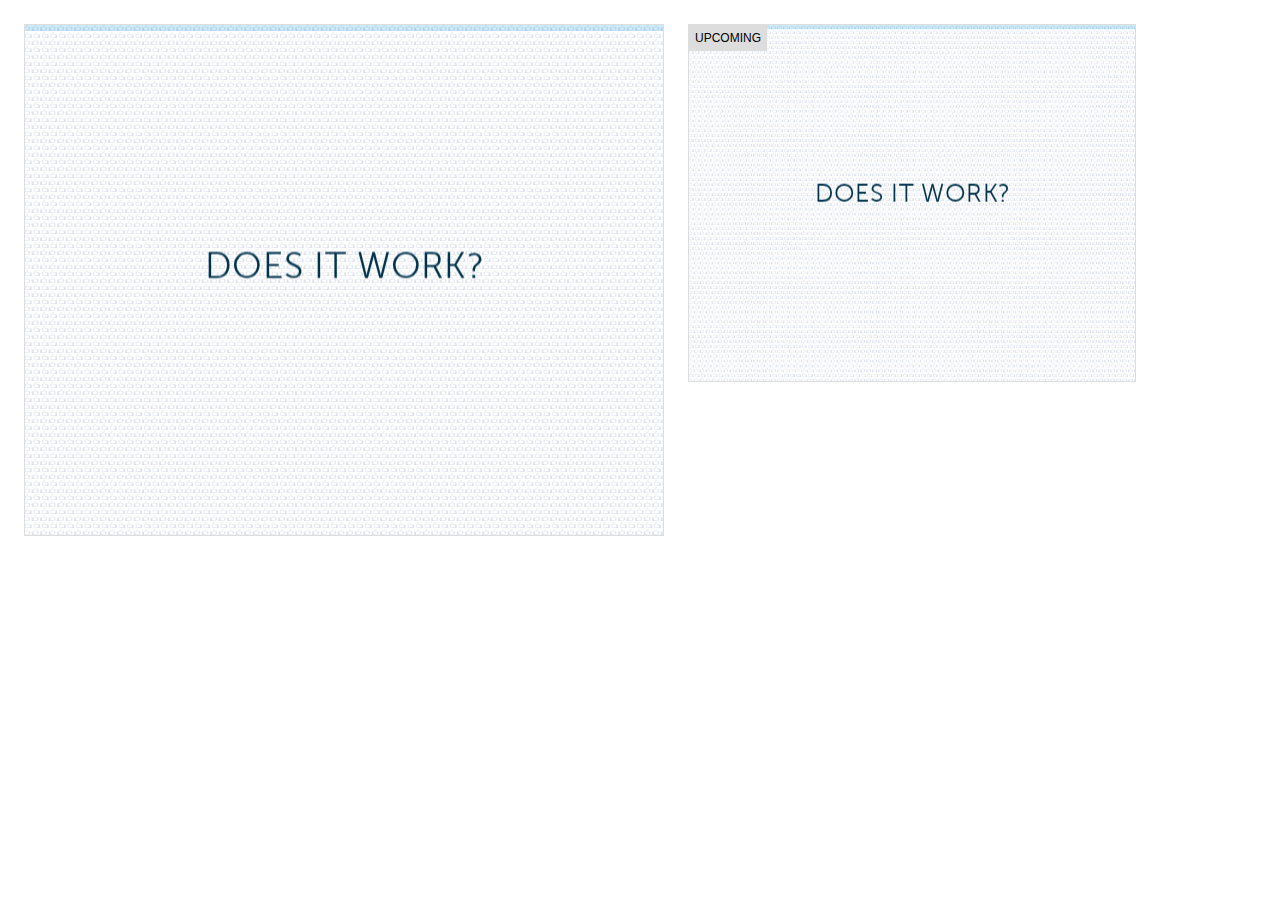
<file: presentation/plugin/notes/notes.html>
<!doctype html>
<html lang="en">
	<head>
		<meta charset="utf-8">
		<title>Slide Notes</title>
		<link rel="stylesheet" type="text/css" href="notes.css">
	</head>

	<body>

		<div id="wrap-current-slide" class="slides">
			<iframe src="../../index.html" width="1280" height="1024" id="current-slide"></iframe>
		</div>

		<div id="wrap-next-slide" class="slides">
			<iframe src="../../index.html" width="640" height="512" id="next-slide"></iframe>
			<span>UPCOMING</span>
		</div>
		<div id="notes"></div>

		<script src="../../plugin/markdown/showdown.js"></script>
		<script>
			window.addEventListener( 'load', function() {

				(function( window, undefined ) {
					var notes = document.getElementById( 'notes' ),
						currentSlide = document.getElementById( 'current-slide' ),
						nextSlide = document.getElementById( 'next-slide' );

					window.addEventListener( 'message', function( event ) {
						var data = JSON.parse( event.data );
						// No need for updating the notes in case of fragment changes
						if ( data.notes !== undefined) {
							if( data.markdown ) {
								notes.innerHTML = (new Showdown.converter()).makeHtml( data.notes );
							}
							else {
								notes.innerHTML = data.notes;
							}
						}

						// Showing and hiding fragments
						if( data.fragment === 'next' ) {
							currentSlide.contentWindow.Reveal.nextFragment();
						}
						else if( data.fragment === 'prev' ) {
							currentSlide.contentWindow.Reveal.prevFragment();
						}
						else {
							// Update the note slides
							currentSlide.contentWindow.Reveal.slide( data.indexh, data.indexv );
							nextSlide.contentWindow.Reveal.slide( data.nextindexh, data.nextindexv );
						}

					}, false );

				})( window );

			}, false );

		</script>
	</body>
</html>
</file>
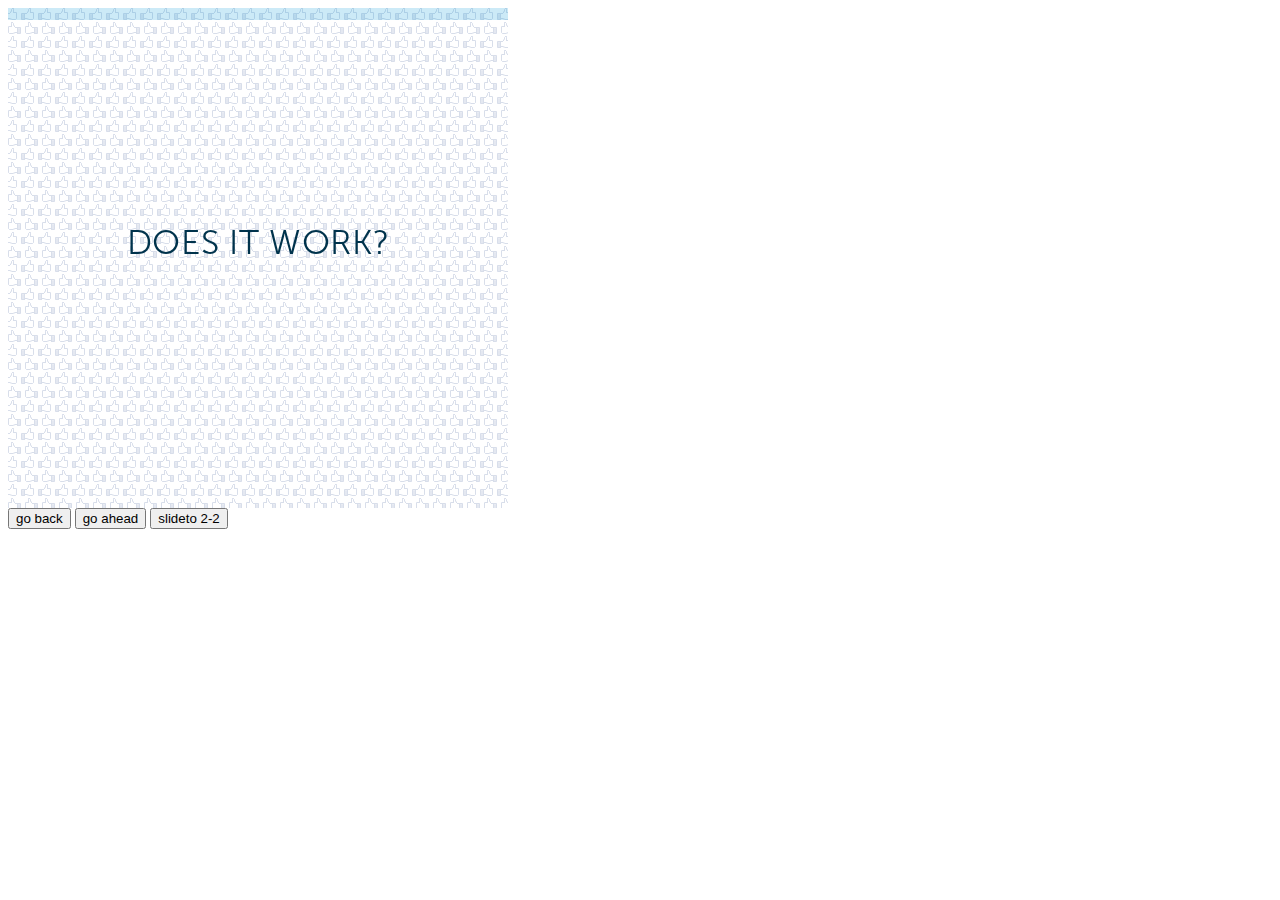
<file: presentation/plugin/postmessage/example.html>
<html>
	<body>

		<iframe id="reveal" src="../../index.html" style="border: 0;" width="500" height="500"></iframe>

		<div>
			<input id="back" type="button" value="go back"/>
			<input id="ahead" type="button" value="go ahead"/>
			<input id="slideto" type="button" value="slideto 2-2"/>
		</div>

		<script>

			(function (){

				var back = document.getElementById( 'back' ),
						ahead = document.getElementById( 'ahead' ),
						slideto = document.getElementById( 'slideto' ),
						reveal =  window.frames[0];

					back.addEventListener( 'click', function () {
						
					reveal.postMessage( JSON.stringify({method: 'prev', args: []}), '*' );
				}, false );

				ahead.addEventListener( 'click', function (){
					reveal.postMessage( JSON.stringify({method: 'next', args: []}), '*' );
				}, false );

				slideto.addEventListener( 'click', function (){
					reveal.postMessage( JSON.stringify({method: 'slide', args: [2,2]}), '*' );
				}, false );

			}());

		</script>

	</body>
</html>
</file>
<file: stylesheets/styles.css>
@import url(https://fonts.googleapis.com/css?family=Lato:300italic,700italic,300,700);

body {
  padding:50px;
  font:14px/1.5 Lato, "Helvetica Neue", Helvetica, Arial, sans-serif;
  color:#777;
  font-weight:300;
}

h1, h2, h3, h4, h5, h6 {
  color:#222;
  margin:0 0 20px;
}

p, ul, ol, table, pre, dl {
  margin:0 0 20px;
}

h1, h2, h3 {
  line-height:1.1;
}

h1 {
  font-size:28px;
}

h2 {
  color:#393939;
}

h3, h4, h5, h6 {
  color:#494949;
}

a {
  color:#39c;
  font-weight:400;
  text-decoration:none;
}

a small {
  font-size:11px;
  color:#777;
  margin-top:-0.6em;
  display:block;
}

.wrapper {
  width:860px;
  margin:0 auto;
}

blockquote {
  border-left:1px solid #e5e5e5;
  margin:0;
  padding:0 0 0 20px;
  font-style:italic;
}

code, pre {
  font-family:Monaco, Bitstream Vera Sans Mono, Lucida Console, Terminal;
  color:#333;
  font-size:12px;
}

pre {
  padding:8px 15px;
  background: #f8f8f8;  
  border-radius:5px;
  border:1px solid #e5e5e5;
  overflow-x: auto;
}

table {
  width:100%;
  border-collapse:collapse;
}

th, td {
  text-align:left;
  padding:5px 10px;
  border-bottom:1px solid #e5e5e5;
}

dt {
  color:#444;
  font-weight:700;
}

th {
  color:#444;
}

img {
  max-width:100%;
}

header {
  width:270px;
  float:left;
  position:fixed;
}

header ul {
  list-style:none;
  height:40px;
  
  padding:0;
  
  background: #eee;
  background: -moz-linear-gradient(top, #f8f8f8 0%, #dddddd 100%);
  background: -webkit-gradient(linear, left top, left bottom, color-stop(0%,#f8f8f8), color-stop(100%,#dddddd));
  background: -webkit-linear-gradient(top, #f8f8f8 0%,#dddddd 100%);
  background: -o-linear-gradient(top, #f8f8f8 0%,#dddddd 100%);
  background: -ms-linear-gradient(top, #f8f8f8 0%,#dddddd 100%);
  background: linear-gradient(top, #f8f8f8 0%,#dddddd 100%);
  
  border-radius:5px;
  border:1px solid #d2d2d2;
  box-shadow:inset #fff 0 1px 0, inset rgba(0,0,0,0.03) 0 -1px 0;
  width:270px;
}

header li {
  width:89px;
  float:left;
  border-right:1px solid #d2d2d2;
  height:40px;
}

header ul a {
  line-height:1;
  font-size:11px;
  color:#999;
  display:block;
  text-align:center;
  padding-top:6px;
  height:40px;
}

strong {
  color:#222;
  font-weight:700;
}

header ul li + li {
  width:88px;
  border-left:1px solid #fff;
}

header ul li + li + li {
  border-right:none;
  width:89px;
}

header ul a strong {
  font-size:14px;
  display:block;
  color:#222;
}

section {
  width:500px;
  float:right;
  padding-bottom:50px;
}

small {
  font-size:11px;
}

hr {
  border:0;
  background:#e5e5e5;
  height:1px;
  margin:0 0 20px;
}

footer {
  width:270px;
  float:left;
  position:fixed;
  bottom:50px;
}

@media print, screen and (max-width: 960px) {
  
  div.wrapper {
    width:auto;
    margin:0;
  }
  
  header, section, footer {
    float:none;
    position:static;
    width:auto;
  }
  
  header {
    padding-right:320px;
  }
  
  section {
    border:1px solid #e5e5e5;
    border-width:1px 0;
    padding:20px 0;
    margin:0 0 20px;
  }
  
  header a small {
    display:inline;
  }
  
  header ul {
    position:absolute;
    right:50px;
    top:52px;
  }
}

@media print, screen and (max-width: 720px) {
  body {
    word-wrap:break-word;
  }
  
  header {
    padding:0;
  }
  
  header ul, header p.view {
    position:static;
  }
  
  pre, code {
    word-wrap:normal;
  }
}

@media print, screen and (max-width: 480px) {
  body {
    padding:15px;
  }
  
  header ul {
    display:none;
  }
}

@media print {
  body {
    padding:0.4in;
    font-size:12pt;
    color:#444;
  }
}
</file>
<file: stylesheets/pygment_trac.css>
.highlight  { background: #ffffff; }
.highlight .c { color: #999988; font-style: italic } /* Comment */
.highlight .err { color: #a61717; background-color: #e3d2d2 } /* Error */
.highlight .k { font-weight: bold } /* Keyword */
.highlight .o { font-weight: bold } /* Operator */
.highlight .cm { color: #999988; font-style: italic } /* Comment.Multiline */
.highlight .cp { color: #999999; font-weight: bold } /* Comment.Preproc */
.highlight .c1 { color: #999988; font-style: italic } /* Comment.Single */
.highlight .cs { color: #999999; font-weight: bold; font-style: italic } /* Comment.Special */
.highlight .gd { color: #000000; background-color: #ffdddd } /* Generic.Deleted */
.highlight .gd .x { color: #000000; background-color: #ffaaaa } /* Generic.Deleted.Specific */
.highlight .ge { font-style: italic } /* Generic.Emph */
.highlight .gr { color: #aa0000 } /* Generic.Error */
.highlight .gh { color: #999999 } /* Generic.Heading */
.highlight .gi { color: #000000; background-color: #ddffdd } /* Generic.Inserted */
.highlight .gi .x { color: #000000; background-color: #aaffaa } /* Generic.Inserted.Specific */
.highlight .go { color: #888888 } /* Generic.Output */
.highlight .gp { color: #555555 } /* Generic.Prompt */
.highlight .gs { font-weight: bold } /* Generic.Strong */
.highlight .gu { color: #800080; font-weight: bold; } /* Generic.Subheading */
.highlight .gt { color: #aa0000 } /* Generic.Traceback */
.highlight .kc { font-weight: bold } /* Keyword.Constant */
.highlight .kd { font-weight: bold } /* Keyword.Declaration */
.highlight .kn { font-weight: bold } /* Keyword.Namespace */
.highlight .kp { font-weight: bold } /* Keyword.Pseudo */
.highlight .kr { font-weight: bold } /* Keyword.Reserved */
.highlight .kt { color: #445588; font-weight: bold } /* Keyword.Type */
.highlight .m { color: #009999 } /* Literal.Number */
.highlight .s { color: #d14 } /* Literal.String */
.highlight .na { color: #008080 } /* Name.Attribute */
.highlight .nb { color: #0086B3 } /* Name.Builtin */
.highlight .nc { color: #445588; font-weight: bold } /* Name.Class */
.highlight .no { color: #008080 } /* Name.Constant */
.highlight .ni { color: #800080 } /* Name.Entity */
.highlight .ne { color: #990000; font-weight: bold } /* Name.Exception */
.highlight .nf { color: #990000; font-weight: bold } /* Name.Function */
.highlight .nn { color: #555555 } /* Name.Namespace */
.highlight .nt { color: #000080 } /* Name.Tag */
.highlight .nv { color: #008080 } /* Name.Variable */
.highlight .ow { font-weight: bold } /* Operator.Word */
.highlight .w { color: #bbbbbb } /* Text.Whitespace */
.highlight .mf { color: #009999 } /* Literal.Number.Float */
.highlight .mh { color: #009999 } /* Literal.Number.Hex */
.highlight .mi { color: #009999 } /* Literal.Number.Integer */
.highlight .mo { color: #009999 } /* Literal.Number.Oct */
.highlight .sb { color: #d14 } /* Literal.String.Backtick */
.highlight .sc { color: #d14 } /* Literal.String.Char */
.highlight .sd { color: #d14 } /* Literal.String.Doc */
.highlight .s2 { color: #d14 } /* Literal.String.Double */
.highlight .se { color: #d14 } /* Literal.String.Escape */
.highlight .sh { color: #d14 } /* Literal.String.Heredoc */
.highlight .si { color: #d14 } /* Literal.String.Interpol */
.highlight .sx { color: #d14 } /* Literal.String.Other */
.highlight .sr { color: #009926 } /* Literal.String.Regex */
.highlight .s1 { color: #d14 } /* Literal.String.Single */
.highlight .ss { color: #990073 } /* Literal.String.Symbol */
.highlight .bp { color: #999999 } /* Name.Builtin.Pseudo */
.highlight .vc { color: #008080 } /* Name.Variable.Class */
.highlight .vg { color: #008080 } /* Name.Variable.Global */
.highlight .vi { color: #008080 } /* Name.Variable.Instance */
.highlight .il { color: #009999 } /* Literal.Number.Integer.Long */

.type-csharp .highlight .k { color: #0000FF }
.type-csharp .highlight .kt { color: #0000FF }
.type-csharp .highlight .nf { color: #000000; font-weight: normal }
.type-csharp .highlight .nc { color: #2B91AF }
.type-csharp .highlight .nn { color: #000000 }
.type-csharp .highlight .s { color: #A31515 }
.type-csharp .highlight .sc { color: #A31515 }
</file>
<file: presentation/css/reveal.dev.css>
@charset "UTF-8";

/*!
 * reveal.js
 * http://lab.hakim.se/reveal-js
 * MIT licensed
 *
 * Copyright (C) 2013 Hakim El Hattab, http://hakim.se
 */


/*********************************************
 * RESET STYLES
 *********************************************/

html, body, .reveal div, .reveal span, .reveal applet, .reveal object, .reveal iframe,
.reveal h1, .reveal h2, .reveal h3, .reveal h4, .reveal h5, .reveal h6, .reveal p, .reveal blockquote, .reveal pre,
.reveal a, .reveal abbr, .reveal acronym, .reveal address, .reveal big, .reveal cite, .reveal code,
.reveal del, .reveal dfn, .reveal em, .reveal img, .reveal ins, .reveal kbd, .reveal q, .reveal s, .reveal samp,
.reveal small, .reveal strike, .reveal strong, .reveal sub, .reveal sup, .reveal tt, .reveal var,
.reveal b, .reveal u, .reveal i, .reveal center,
.reveal dl, .reveal dt, .reveal dd, .reveal ol, .reveal ul, .reveal li,
.reveal fieldset, .reveal form, .reveal label, .reveal legend,
.reveal table, .reveal caption, .reveal tbody, .reveal tfoot, .reveal thead, .reveal tr, .reveal th, .reveal td,
.reveal article, .reveal aside, .reveal canvas, .reveal details, .reveal embed,
.reveal figure, .reveal figcaption, .reveal footer, .reveal header, .reveal hgroup,
.reveal menu, .reveal nav, .reveal output, .reveal ruby, .reveal section, .reveal summary,
.reveal time, .reveal mark, .reveal audio, video {
	margin: 0;
	padding: 0;
	border: 0;
	font-size: 100%;
	font: inherit;
	vertical-align: baseline;
}

.reveal article, .reveal aside, .reveal details, .reveal figcaption, .reveal figure,
.reveal footer, .reveal header, .reveal hgroup, .reveal menu, .reveal nav, .reveal section {
	display: block;
}


/*********************************************
 * GLOBAL STYLES
 *********************************************/

html,
body {
	width: 100%;
	height: 100%;
	overflow: hidden;
}

body {
	position: relative;
	line-height: 1;
}

::selection {
	background: #FF5E99;
	color: #fff;
	text-shadow: none;
}


/*********************************************
 * HEADERS
 *********************************************/

.reveal h1,
.reveal h2,
.reveal h3,
.reveal h4,
.reveal h5,
.reveal h6 {
	-webkit-hyphens: auto;
	   -moz-hyphens: auto;
	        hyphens: auto;

	word-wrap: break-word;
	line-height: 1;
}

.reveal h1 { font-size: 3.77em; }
.reveal h2 { font-size: 2.11em;	}
.reveal h3 { font-size: 1.55em;	}
.reveal h4 { font-size: 1em;	}


/*********************************************
 * VIEW FRAGMENTS
 *********************************************/

.reveal .slides section .fragment {
	opacity: 0;

	-webkit-transition: all .2s ease;
	   -moz-transition: all .2s ease;
	    -ms-transition: all .2s ease;
	     -o-transition: all .2s ease;
	        transition: all .2s ease;
}
	.reveal .slides section .fragment.visible {
		opacity: 1;
	}

.reveal .slides section .fragment.grow {
	opacity: 1;
}
	.reveal .slides section .fragment.grow.visible {
		-webkit-transform: scale( 1.3 );
		   -moz-transform: scale( 1.3 );
		    -ms-transform: scale( 1.3 );
		     -o-transform: scale( 1.3 );
		        transform: scale( 1.3 );
	}

.reveal .slides section .fragment.shrink {
	opacity: 1;
}
	.reveal .slides section .fragment.shrink.visible {
		-webkit-transform: scale( 0.7 );
		   -moz-transform: scale( 0.7 );
		    -ms-transform: scale( 0.7 );
		     -o-transform: scale( 0.7 );
		        transform: scale( 0.7 );
	}

.reveal .slides section .fragment.zoom-in {
	opacity: 0;

	-webkit-transform: scale( 0.1 );
	   -moz-transform: scale( 0.1 );
	    -ms-transform: scale( 0.1 );
	     -o-transform: scale( 0.1 );
	        transform: scale( 0.1 );
}

	.reveal .slides section .fragment.zoom-in.visible {
		opacity: 1;

		-webkit-transform: scale( 1 );
		   -moz-transform: scale( 1 );
		    -ms-transform: scale( 1 );
		     -o-transform: scale( 1 );
		        transform: scale( 1 );
	}

.reveal .slides section .fragment.roll-in {
	opacity: 0;

	-webkit-transform: rotateX( 90deg );
	   -moz-transform: rotateX( 90deg );
	    -ms-transform: rotateX( 90deg );
	     -o-transform: rotateX( 90deg );
	        transform: rotateX( 90deg );
}
	.reveal .slides section .fragment.roll-in.visible {
		opacity: 1;

		-webkit-transform: rotateX( 0 );
		   -moz-transform: rotateX( 0 );
		    -ms-transform: rotateX( 0 );
		     -o-transform: rotateX( 0 );
		        transform: rotateX( 0 );
	}

.reveal .slides section .fragment.fade-out {
	opacity: 1;
}
	.reveal .slides section .fragment.fade-out.visible {
		opacity: 0;
	}

.reveal .slides section .fragment.semi-fade-out {
	opacity: 1;
}
	.reveal .slides section .fragment.semi-fade-out.visible {
		opacity: 0.5;
	}

.reveal .slides section .fragment.current-visible {
	opacity: 0;
}
	.reveal .slides section .fragment.current-visible.current-fragment {
		opacity: 1;
	}

.reveal .slides section .fragment.highlight-red,
.reveal .slides section .fragment.highlight-current-red,
.reveal .slides section .fragment.highlight-green,
.reveal .slides section .fragment.highlight-current-green,
.reveal .slides section .fragment.highlight-blue,
.reveal .slides section .fragment.highlight-current-blue {
	opacity: 1;
}
	.reveal .slides section .fragment.highlight-red.visible {
		color: #ff2c2d
	}
	.reveal .slides section .fragment.highlight-green.visible {
		color: #17ff2e;
	}
	.reveal .slides section .fragment.highlight-blue.visible {
		color: #1b91ff;
	}

.reveal .slides section .fragment.highlight-current-red.current-fragment {
	color: #ff2c2d
}
.reveal .slides section .fragment.highlight-current-green.current-fragment {
	color: #17ff2e;
}
.reveal .slides section .fragment.highlight-current-blue.current-fragment {
	color: #1b91ff;
}

.reveal .slides section .fragment.strike {
	opacity: 1;
}
	.reveal .slides section .fragment.strike.visible {
		text-decoration: line-through;
	}


/*********************************************
 * DEFAULT ELEMENT STYLES
 *********************************************/

/* Fixes issue in Chrome where italic fonts did not appear when printing to PDF */
.reveal:after {
  content: '';
  font-style: italic;
}

.reveal iframe {
	z-index: 1;
}

/* Ensure certain elements are never larger than the slide itself */
.reveal img,
.reveal video,
.reveal iframe {
	max-width: 95%;
	max-height: 95%;
}

/** Prevents layering issues in certain browser/transition combinations */
.reveal a {
	position: relative;
}

.reveal strong,
.reveal b {
	font-weight: bold;
}

.reveal em,
.reveal i {
	font-style: italic;
}

.reveal ol,
.reveal ul {
	display: inline-block;

	text-align: left;
	margin: 0 0 0 1em;
}

.reveal ol {
	list-style-type: decimal;
}

.reveal ul {
	list-style-type: disc;
}

.reveal ul ul {
	list-style-type: square;
}

.reveal ul ul ul {
	list-style-type: circle;
}

.reveal ul ul,
.reveal ul ol,
.reveal ol ol,
.reveal ol ul {
	display: block;
	margin-left: 40px;
}

.reveal p {
	margin-bottom: 10px;
	line-height: 1.2em;
}

.reveal q,
.reveal blockquote {
	quotes: none;
}

.reveal blockquote {
	display: block;
	position: relative;
	width: 70%;
	margin: 5px auto;
	padding: 5px;

	font-style: italic;
	background: rgba(255, 255, 255, 0.05);
	box-shadow: 0px 0px 2px rgba(0,0,0,0.2);
}
	.reveal blockquote p:first-child,
	.reveal blockquote p:last-child {
		display: inline-block;
	}

.reveal q {
	font-style: italic;
}

.reveal pre {
	display: block;
	position: relative;
	width: 90%;
	margin: 15px auto;

	text-align: left;
	font-size: 0.55em;
	font-family: monospace;
	line-height: 1.2em;

	word-wrap: break-word;

	box-shadow: 0px 0px 6px rgba(0,0,0,0.3);
}
.reveal code {
	font-family: monospace;
}
.reveal pre code {
	padding: 5px;
	overflow: auto;
	max-height: 400px;
	word-wrap: normal;
}
.reveal pre.stretch code {
	height: 100%;
	max-height: 100%;

	-webkit-box-sizing: border-box;
	   -moz-box-sizing: border-box;
	        box-sizing: border-box;
}

.reveal table th,
.reveal table td {
	text-align: left;
	padding-right: .3em;
}

.reveal table th {
	font-weight: bold;
}

.reveal sup {
	vertical-align: super;
}
.reveal sub {
	vertical-align: sub;
}

.reveal small {
	display: inline-block;
	font-size: 0.6em;
	line-height: 1.2em;
	vertical-align: top;
}

.reveal small * {
	vertical-align: top;
}

.reveal .stretch {
	max-width: none;
	max-height: none;
}


/*********************************************
 * CONTROLS
 *********************************************/

.reveal .controls {
	display: none;
	position: fixed;
	width: 110px;
	height: 110px;
	z-index: 30;
	right: 10px;
	bottom: 10px;
}

.reveal .controls div {
	position: absolute;
	opacity: 0.05;
	width: 0;
	height: 0;
	border: 12px solid transparent;

	-moz-transform: scale(.9999);

	-webkit-transition: all 0.2s ease;
	   -moz-transition: all 0.2s ease;
	    -ms-transition: all 0.2s ease;
	     -o-transition: all 0.2s ease;
	        transition: all 0.2s ease;
}

.reveal .controls div.enabled {
	opacity: 0.7;
	cursor: pointer;
}

.reveal .controls div.enabled:active {
	margin-top: 1px;
}

	.reveal .controls div.navigate-left {
		top: 42px;

		border-right-width: 22px;
		border-right-color: #eee;
	}
		.reveal .controls div.navigate-left.fragmented {
			opacity: 0.3;
		}

	.reveal .controls div.navigate-right {
		left: 74px;
		top: 42px;

		border-left-width: 22px;
		border-left-color: #eee;
	}
		.reveal .controls div.navigate-right.fragmented {
			opacity: 0.3;
		}

	.reveal .controls div.navigate-up {
		left: 42px;

		border-bottom-width: 22px;
		border-bottom-color: #eee;
	}
		.reveal .controls div.navigate-up.fragmented {
			opacity: 0.3;
		}

	.reveal .controls div.navigate-down {
		left: 42px;
		top: 74px;

		border-top-width: 22px;
		border-top-color: #eee;
	}
		.reveal .controls div.navigate-down.fragmented {
			opacity: 0.3;
		}


/*********************************************
 * PROGRESS BAR
 *********************************************/

.reveal .progress {
	position: fixed;
	display: none;
	height: 3px;
	width: 100%;
	bottom: 0;
	left: 0;
	z-index: 10;
}
	.reveal .progress:after {
		content: '';
		display: 'block';
		position: absolute;
		height: 20px;
		width: 100%;
		top: -20px;
	}
	.reveal .progress span {
		display: block;
		height: 100%;
		width: 0px;

		-webkit-transition: width 800ms cubic-bezier(0.260, 0.860, 0.440, 0.985);
		   -moz-transition: width 800ms cubic-bezier(0.260, 0.860, 0.440, 0.985);
		    -ms-transition: width 800ms cubic-bezier(0.260, 0.860, 0.440, 0.985);
		     -o-transition: width 800ms cubic-bezier(0.260, 0.860, 0.440, 0.985);
		        transition: width 800ms cubic-bezier(0.260, 0.860, 0.440, 0.985);
	}

/*********************************************
 * SLIDE NUMBER
 *********************************************/

.reveal .slide-number {
	position: fixed;
	display: block;
	right: 15px;
	bottom: 15px;
	opacity: 0.5;
	z-index: 31;
	font-size: 12px;
}

/*********************************************
 * SLIDES
 *********************************************/

.reveal {
	position: relative;
	width: 100%;
	height: 100%;

	-ms-touch-action: none;
		touch-action: none;
}

.reveal .slides {
	position: absolute;
	width: 100%;
	height: 100%;
	left: 50%;
	top: 50%;

	overflow: visible;
	z-index: 1;
	text-align: center;

	-webkit-transition: -webkit-perspective .4s ease;
	   -moz-transition: -moz-perspective .4s ease;
	    -ms-transition: -ms-perspective .4s ease;
	     -o-transition: -o-perspective .4s ease;
	        transition: perspective .4s ease;

	-webkit-perspective: 600px;
	   -moz-perspective: 600px;
	    -ms-perspective: 600px;
	        perspective: 600px;

	-webkit-perspective-origin: 0px -100px;
	   -moz-perspective-origin: 0px -100px;
	    -ms-perspective-origin: 0px -100px;
	        perspective-origin: 0px -100px;
}

.reveal .slides>section {
	-ms-perspective: 600px;
}

.reveal .slides>section,
.reveal .slides>section>section {
	display: none;
	position: absolute;
	width: 100%;
	padding: 20px 0px;

	z-index: 10;
	line-height: 1.2em;
	font-weight: inherit;

	-webkit-transform-style: preserve-3d;
	   -moz-transform-style: preserve-3d;
	    -ms-transform-style: preserve-3d;
	        transform-style: preserve-3d;

	-webkit-transition: -webkit-transform-origin 800ms cubic-bezier(0.260, 0.860, 0.440, 0.985),
						-webkit-transform 800ms cubic-bezier(0.260, 0.860, 0.440, 0.985),
						visibility 800ms cubic-bezier(0.260, 0.860, 0.440, 0.985),
						opacity 800ms cubic-bezier(0.260, 0.860, 0.440, 0.985);
	   -moz-transition: -moz-transform-origin 800ms cubic-bezier(0.260, 0.860, 0.440, 0.985),
						-moz-transform 800ms cubic-bezier(0.260, 0.860, 0.440, 0.985),
						visibility 800ms cubic-bezier(0.260, 0.860, 0.440, 0.985),
						opacity 800ms cubic-bezier(0.260, 0.860, 0.440, 0.985);
	    -ms-transition: -ms-transform-origin 800ms cubic-bezier(0.260, 0.860, 0.440, 0.985),
						-ms-transform 800ms cubic-bezier(0.260, 0.860, 0.440, 0.985),
						visibility 800ms cubic-bezier(0.260, 0.860, 0.440, 0.985),
						opacity 800ms cubic-bezier(0.260, 0.860, 0.440, 0.985);
	     -o-transition: -o-transform-origin 800ms cubic-bezier(0.260, 0.860, 0.440, 0.985),
						-o-transform 800ms cubic-bezier(0.260, 0.860, 0.440, 0.985),
						visibility 800ms cubic-bezier(0.260, 0.860, 0.440, 0.985),
						opacity 800ms cubic-bezier(0.260, 0.860, 0.440, 0.985);
	        transition: transform-origin 800ms cubic-bezier(0.260, 0.860, 0.440, 0.985),
						transform 800ms cubic-bezier(0.260, 0.860, 0.440, 0.985),
						visibility 800ms cubic-bezier(0.260, 0.860, 0.440, 0.985),
						opacity 800ms cubic-bezier(0.260, 0.860, 0.440, 0.985);
}

/* Global transition speed settings */
.reveal[data-transition-speed="fast"] .slides section {
	-webkit-transition-duration: 400ms;
	   -moz-transition-duration: 400ms;
	    -ms-transition-duration: 400ms;
	        transition-duration: 400ms;
}
.reveal[data-transition-speed="slow"] .slides section {
	-webkit-transition-duration: 1200ms;
	   -moz-transition-duration: 1200ms;
	    -ms-transition-duration: 1200ms;
	        transition-duration: 1200ms;
}

/* Slide-specific transition speed overrides */
.reveal .slides section[data-transition-speed="fast"] {
	-webkit-transition-duration: 400ms;
	   -moz-transition-duration: 400ms;
	    -ms-transition-duration: 400ms;
	        transition-duration: 400ms;
}
.reveal .slides section[data-transition-speed="slow"] {
	-webkit-transition-duration: 1200ms;
	   -moz-transition-duration: 1200ms;
	    -ms-transition-duration: 1200ms;
	        transition-duration: 1200ms;
}

.reveal .slides>section {
	left: -50%;
	top: -50%;
}

.reveal .slides>section.stack {
	padding-top: 0;
	padding-bottom: 0;
}

.reveal .slides>section.present,
.reveal .slides>section>section.present {
	display: block;
	z-index: 11;
	opacity: 1;
}

.reveal.center,
.reveal.center .slides,
.reveal.center .slides section {
	min-height: auto !important;
}

/* Don't allow interaction with invisible slides */
.reveal .slides>section.future,
.reveal .slides>section>section.future,
.reveal .slides>section.past,
.reveal .slides>section>section.past {
	pointer-events: none;
}

.reveal.overview .slides>section,
.reveal.overview .slides>section>section {
	pointer-events: auto;
}



/*********************************************
 * DEFAULT TRANSITION
 *********************************************/

.reveal .slides>section[data-transition=default].past,
.reveal .slides>section.past {
	display: block;
	opacity: 0;

	-webkit-transform: translate3d(-100%, 0, 0) rotateY(-90deg) translate3d(-100%, 0, 0);
	   -moz-transform: translate3d(-100%, 0, 0) rotateY(-90deg) translate3d(-100%, 0, 0);
	    -ms-transform: translate3d(-100%, 0, 0) rotateY(-90deg) translate3d(-100%, 0, 0);
	        transform: translate3d(-100%, 0, 0) rotateY(-90deg) translate3d(-100%, 0, 0);
}
.reveal .slides>section[data-transition=default].future,
.reveal .slides>section.future {
	display: block;
	opacity: 0;

	-webkit-transform: translate3d(100%, 0, 0) rotateY(90deg) translate3d(100%, 0, 0);
	   -moz-transform: translate3d(100%, 0, 0) rotateY(90deg) translate3d(100%, 0, 0);
	    -ms-transform: translate3d(100%, 0, 0) rotateY(90deg) translate3d(100%, 0, 0);
	        transform: translate3d(100%, 0, 0) rotateY(90deg) translate3d(100%, 0, 0);
}

.reveal .slides>section>section[data-transition=default].past,
.reveal .slides>section>section.past {
	display: block;
	opacity: 0;

	-webkit-transform: translate3d(0, -300px, 0) rotateX(70deg) translate3d(0, -300px, 0);
	   -moz-transform: translate3d(0, -300px, 0) rotateX(70deg) translate3d(0, -300px, 0);
	    -ms-transform: translate3d(0, -300px, 0) rotateX(70deg) translate3d(0, -300px, 0);
	        transform: translate3d(0, -300px, 0) rotateX(70deg) translate3d(0, -300px, 0);
}
.reveal .slides>section>section[data-transition=default].future,
.reveal .slides>section>section.future {
	display: block;
	opacity: 0;

	-webkit-transform: translate3d(0, 300px, 0) rotateX(-70deg) translate3d(0, 300px, 0);
	   -moz-transform: translate3d(0, 300px, 0) rotateX(-70deg) translate3d(0, 300px, 0);
	    -ms-transform: translate3d(0, 300px, 0) rotateX(-70deg) translate3d(0, 300px, 0);
	        transform: translate3d(0, 300px, 0) rotateX(-70deg) translate3d(0, 300px, 0);
}


/*********************************************
 * CONCAVE TRANSITION
 *********************************************/

.reveal .slides>section[data-transition=concave].past,
.reveal.concave  .slides>section.past {
	-webkit-transform: translate3d(-100%, 0, 0) rotateY(90deg) translate3d(-100%, 0, 0);
	   -moz-transform: translate3d(-100%, 0, 0) rotateY(90deg) translate3d(-100%, 0, 0);
	    -ms-transform: translate3d(-100%, 0, 0) rotateY(90deg) translate3d(-100%, 0, 0);
	        transform: translate3d(-100%, 0, 0) rotateY(90deg) translate3d(-100%, 0, 0);
}
.reveal .slides>section[data-transition=concave].future,
.reveal.concave .slides>section.future {
	-webkit-transform: translate3d(100%, 0, 0) rotateY(-90deg) translate3d(100%, 0, 0);
	   -moz-transform: translate3d(100%, 0, 0) rotateY(-90deg) translate3d(100%, 0, 0);
	    -ms-transform: translate3d(100%, 0, 0) rotateY(-90deg) translate3d(100%, 0, 0);
	        transform: translate3d(100%, 0, 0) rotateY(-90deg) translate3d(100%, 0, 0);
}

.reveal .slides>section>section[data-transition=concave].past,
.reveal.concave .slides>section>section.past {
	-webkit-transform: translate3d(0, -80%, 0) rotateX(-70deg) translate3d(0, -80%, 0);
	   -moz-transform: translate3d(0, -80%, 0) rotateX(-70deg) translate3d(0, -80%, 0);
	    -ms-transform: translate3d(0, -80%, 0) rotateX(-70deg) translate3d(0, -80%, 0);
	        transform: translate3d(0, -80%, 0) rotateX(-70deg) translate3d(0, -80%, 0);
}
.reveal .slides>section>section[data-transition=concave].future,
.reveal.concave .slides>section>section.future {
	-webkit-transform: translate3d(0, 80%, 0) rotateX(70deg) translate3d(0, 80%, 0);
	   -moz-transform: translate3d(0, 80%, 0) rotateX(70deg) translate3d(0, 80%, 0);
	    -ms-transform: translate3d(0, 80%, 0) rotateX(70deg) translate3d(0, 80%, 0);
	        transform: translate3d(0, 80%, 0) rotateX(70deg) translate3d(0, 80%, 0);
}


/*********************************************
 * ZOOM TRANSITION
 *********************************************/

.reveal .slides>section[data-transition=zoom],
.reveal.zoom .slides>section {
	-webkit-transition-timing-function: ease;
	   -moz-transition-timing-function: ease;
	    -ms-transition-timing-function: ease;
	     -o-transition-timing-function: ease;
	        transition-timing-function: ease;
}

.reveal .slides>section[data-transition=zoom].past,
.reveal.zoom .slides>section.past {
	opacity: 0;
	visibility: hidden;

	-webkit-transform: scale(16);
	   -moz-transform: scale(16);
	    -ms-transform: scale(16);
	     -o-transform: scale(16);
	        transform: scale(16);
}
.reveal .slides>section[data-transition=zoom].future,
.reveal.zoom .slides>section.future {
	opacity: 0;
	visibility: hidden;

	-webkit-transform: scale(0.2);
	   -moz-transform: scale(0.2);
	    -ms-transform: scale(0.2);
	     -o-transform: scale(0.2);
	        transform: scale(0.2);
}

.reveal .slides>section>section[data-transition=zoom].past,
.reveal.zoom .slides>section>section.past {
	-webkit-transform: translate(0, -150%);
	   -moz-transform: translate(0, -150%);
	    -ms-transform: translate(0, -150%);
	     -o-transform: translate(0, -150%);
	        transform: translate(0, -150%);
}
.reveal .slides>section>section[data-transition=zoom].future,
.reveal.zoom .slides>section>section.future {
	-webkit-transform: translate(0, 150%);
	   -moz-transform: translate(0, 150%);
	    -ms-transform: translate(0, 150%);
	     -o-transform: translate(0, 150%);
	        transform: translate(0, 150%);
}


/*********************************************
 * LINEAR TRANSITION
 *********************************************/

.reveal.linear section {
	-webkit-backface-visibility: hidden;
	   -moz-backface-visibility: hidden;
	    -ms-backface-visibility: hidden;
	        backface-visibility: hidden;
}

.reveal .slides>section[data-transition=linear].past,
.reveal.linear .slides>section.past {
	-webkit-transform: translate(-150%, 0);
	   -moz-transform: translate(-150%, 0);
	    -ms-transform: translate(-150%, 0);
	     -o-transform: translate(-150%, 0);
	        transform: translate(-150%, 0);
}
.reveal .slides>section[data-transition=linear].future,
.reveal.linear .slides>section.future {
	-webkit-transform: translate(150%, 0);
	   -moz-transform: translate(150%, 0);
	    -ms-transform: translate(150%, 0);
	     -o-transform: translate(150%, 0);
	        transform: translate(150%, 0);
}

.reveal .slides>section>section[data-transition=linear].past,
.reveal.linear .slides>section>section.past {
	-webkit-transform: translate(0, -150%);
	   -moz-transform: translate(0, -150%);
	    -ms-transform: translate(0, -150%);
	     -o-transform: translate(0, -150%);
	        transform: translate(0, -150%);
}
.reveal .slides>section>section[data-transition=linear].future,
.reveal.linear .slides>section>section.future {
	-webkit-transform: translate(0, 150%);
	   -moz-transform: translate(0, 150%);
	    -ms-transform: translate(0, 150%);
	     -o-transform: translate(0, 150%);
	        transform: translate(0, 150%);
}


/*********************************************
 * CUBE TRANSITION
 *********************************************/

.reveal.cube .slides {
	-webkit-perspective: 1300px;
	   -moz-perspective: 1300px;
	    -ms-perspective: 1300px;
	        perspective: 1300px;
}

.reveal.cube .slides section {
	padding: 30px;
	min-height: 700px;

	-webkit-backface-visibility: hidden;
	   -moz-backface-visibility: hidden;
	    -ms-backface-visibility: hidden;
	        backface-visibility: hidden;

	-webkit-box-sizing: border-box;
	   -moz-box-sizing: border-box;
	        box-sizing: border-box;
}
	.reveal.center.cube .slides section {
		min-height: auto;
	}
	.reveal.cube .slides section:not(.stack):before {
		content: '';
		position: absolute;
		display: block;
		width: 100%;
		height: 100%;
		left: 0;
		top: 0;
		background: rgba(0,0,0,0.1);
		border-radius: 4px;

		-webkit-transform: translateZ( -20px );
		   -moz-transform: translateZ( -20px );
		    -ms-transform: translateZ( -20px );
		     -o-transform: translateZ( -20px );
		        transform: translateZ( -20px );
	}
	.reveal.cube .slides section:not(.stack):after {
		content: '';
		position: absolute;
		display: block;
		width: 90%;
		height: 30px;
		left: 5%;
		bottom: 0;
		background: none;
		z-index: 1;

		border-radius: 4px;
		box-shadow: 0px 95px 25px rgba(0,0,0,0.2);

		-webkit-transform: translateZ(-90px) rotateX( 65deg );
		   -moz-transform: translateZ(-90px) rotateX( 65deg );
		    -ms-transform: translateZ(-90px) rotateX( 65deg );
		     -o-transform: translateZ(-90px) rotateX( 65deg );
		        transform: translateZ(-90px) rotateX( 65deg );
	}

.reveal.cube .slides>section.stack {
	padding: 0;
	background: none;
}

.reveal.cube .slides>section.past {
	-webkit-transform-origin: 100% 0%;
	   -moz-transform-origin: 100% 0%;
	    -ms-transform-origin: 100% 0%;
	        transform-origin: 100% 0%;

	-webkit-transform: translate3d(-100%, 0, 0) rotateY(-90deg);
	   -moz-transform: translate3d(-100%, 0, 0) rotateY(-90deg);
	    -ms-transform: translate3d(-100%, 0, 0) rotateY(-90deg);
	        transform: translate3d(-100%, 0, 0) rotateY(-90deg);
}

.reveal.cube .slides>section.future {
	-webkit-transform-origin: 0% 0%;
	   -moz-transform-origin: 0% 0%;
	    -ms-transform-origin: 0% 0%;
	        transform-origin: 0% 0%;

	-webkit-transform: translate3d(100%, 0, 0) rotateY(90deg);
	   -moz-transform: translate3d(100%, 0, 0) rotateY(90deg);
	    -ms-transform: translate3d(100%, 0, 0) rotateY(90deg);
	        transform: translate3d(100%, 0, 0) rotateY(90deg);
}

.reveal.cube .slides>section>section.past {
	-webkit-transform-origin: 0% 100%;
	   -moz-transform-origin: 0% 100%;
	    -ms-transform-origin: 0% 100%;
	        transform-origin: 0% 100%;

	-webkit-transform: translate3d(0, -100%, 0) rotateX(90deg);
	   -moz-transform: translate3d(0, -100%, 0) rotateX(90deg);
	    -ms-transform: translate3d(0, -100%, 0) rotateX(90deg);
	        transform: translate3d(0, -100%, 0) rotateX(90deg);
}

.reveal.cube .slides>section>section.future {
	-webkit-transform-origin: 0% 0%;
	   -moz-transform-origin: 0% 0%;
	    -ms-transform-origin: 0% 0%;
	        transform-origin: 0% 0%;

	-webkit-transform: translate3d(0, 100%, 0) rotateX(-90deg);
	   -moz-transform: translate3d(0, 100%, 0) rotateX(-90deg);
	    -ms-transform: translate3d(0, 100%, 0) rotateX(-90deg);
	        transform: translate3d(0, 100%, 0) rotateX(-90deg);
}


/*********************************************
 * PAGE TRANSITION
 *********************************************/

.reveal.page .slides {
	-webkit-perspective-origin: 0% 50%;
	   -moz-perspective-origin: 0% 50%;
	    -ms-perspective-origin: 0% 50%;
	        perspective-origin: 0% 50%;

	-webkit-perspective: 3000px;
	   -moz-perspective: 3000px;
	    -ms-perspective: 3000px;
	        perspective: 3000px;
}

.reveal.page .slides section {
	padding: 30px;
	min-height: 700px;

	-webkit-box-sizing: border-box;
	   -moz-box-sizing: border-box;
	        box-sizing: border-box;
}
	.reveal.page .slides section.past {
		z-index: 12;
	}
	.reveal.page .slides section:not(.stack):before {
		content: '';
		position: absolute;
		display: block;
		width: 100%;
		height: 100%;
		left: 0;
		top: 0;
		background: rgba(0,0,0,0.1);

		-webkit-transform: translateZ( -20px );
		   -moz-transform: translateZ( -20px );
		    -ms-transform: translateZ( -20px );
		     -o-transform: translateZ( -20px );
		        transform: translateZ( -20px );
	}
	.reveal.page .slides section:not(.stack):after {
		content: '';
		position: absolute;
		display: block;
		width: 90%;
		height: 30px;
		left: 5%;
		bottom: 0;
		background: none;
		z-index: 1;

		border-radius: 4px;
		box-shadow: 0px 95px 25px rgba(0,0,0,0.2);

		-webkit-transform: translateZ(-90px) rotateX( 65deg );
	}

.reveal.page .slides>section.stack {
	padding: 0;
	background: none;
}

.reveal.page .slides>section.past {
	-webkit-transform-origin: 0% 0%;
	   -moz-transform-origin: 0% 0%;
	    -ms-transform-origin: 0% 0%;
	        transform-origin: 0% 0%;

	-webkit-transform: translate3d(-40%, 0, 0) rotateY(-80deg);
	   -moz-transform: translate3d(-40%, 0, 0) rotateY(-80deg);
	    -ms-transform: translate3d(-40%, 0, 0) rotateY(-80deg);
	        transform: translate3d(-40%, 0, 0) rotateY(-80deg);
}

.reveal.page .slides>section.future {
	-webkit-transform-origin: 100% 0%;
	   -moz-transform-origin: 100% 0%;
	    -ms-transform-origin: 100% 0%;
	        transform-origin: 100% 0%;

	-webkit-transform: translate3d(0, 0, 0);
	   -moz-transform: translate3d(0, 0, 0);
	    -ms-transform: translate3d(0, 0, 0);
	        transform: translate3d(0, 0, 0);
}

.reveal.page .slides>section>section.past {
	-webkit-transform-origin: 0% 0%;
	   -moz-transform-origin: 0% 0%;
	    -ms-transform-origin: 0% 0%;
	        transform-origin: 0% 0%;

	-webkit-transform: translate3d(0, -40%, 0) rotateX(80deg);
	   -moz-transform: translate3d(0, -40%, 0) rotateX(80deg);
	    -ms-transform: translate3d(0, -40%, 0) rotateX(80deg);
	        transform: translate3d(0, -40%, 0) rotateX(80deg);
}

.reveal.page .slides>section>section.future {
	-webkit-transform-origin: 0% 100%;
	   -moz-transform-origin: 0% 100%;
	    -ms-transform-origin: 0% 100%;
	        transform-origin: 0% 100%;

	-webkit-transform: translate3d(0, 0, 0);
	   -moz-transform: translate3d(0, 0, 0);
	    -ms-transform: translate3d(0, 0, 0);
	        transform: translate3d(0, 0, 0);
}


/*********************************************
 * FADE TRANSITION
 *********************************************/

.reveal .slides section[data-transition=fade],
.reveal.fade .slides section,
.reveal.fade .slides>section>section {
    -webkit-transform: none;
	   -moz-transform: none;
	    -ms-transform: none;
	     -o-transform: none;
	        transform: none;

	-webkit-transition: opacity 0.5s;
	   -moz-transition: opacity 0.5s;
	    -ms-transition: opacity 0.5s;
	     -o-transition: opacity 0.5s;
	        transition: opacity 0.5s;
}


.reveal.fade.overview .slides section,
.reveal.fade.overview .slides>section>section,
.reveal.fade.overview-deactivating .slides section,
.reveal.fade.overview-deactivating .slides>section>section {
	-webkit-transition: none;
	   -moz-transition: none;
	    -ms-transition: none;
	     -o-transition: none;
	        transition: none;
}


/*********************************************
 * NO TRANSITION
 *********************************************/

.reveal .slides section[data-transition=none],
.reveal.none .slides section {
	-webkit-transform: none;
	   -moz-transform: none;
	    -ms-transform: none;
	     -o-transform: none;
	        transform: none;

	-webkit-transition: none;
	   -moz-transition: none;
	    -ms-transition: none;
	     -o-transition: none;
	        transition: none;
}


/*********************************************
 * OVERVIEW
 *********************************************/

.reveal.overview .slides {
	-webkit-perspective-origin: 0% 0%;
	   -moz-perspective-origin: 0% 0%;
	    -ms-perspective-origin: 0% 0%;
	        perspective-origin: 0% 0%;

	-webkit-perspective: 700px;
	   -moz-perspective: 700px;
	    -ms-perspective: 700px;
	        perspective: 700px;
}

.reveal.overview .slides section {
	height: 600px;
	top: -300px !important;
	overflow: hidden;
	opacity: 1 !important;
	visibility: visible !important;
	cursor: pointer;
	background: rgba(0,0,0,0.1);
}
.reveal.overview .slides section .fragment {
	opacity: 1;
}
.reveal.overview .slides section:after,
.reveal.overview .slides section:before {
	display: none !important;
}
.reveal.overview .slides section>section {
	opacity: 1;
	cursor: pointer;
}
	.reveal.overview .slides section:hover {
		background: rgba(0,0,0,0.3);
	}
	.reveal.overview .slides section.present {
		background: rgba(0,0,0,0.3);
	}
.reveal.overview .slides>section.stack {
	padding: 0;
	top: 0 !important;
	background: none;
	overflow: visible;
}


/*********************************************
 * PAUSED MODE
 *********************************************/

.reveal .pause-overlay {
	position: absolute;
	top: 0;
	left: 0;
	width: 100%;
	height: 100%;
	background: black;
	visibility: hidden;
	opacity: 0;
	z-index: 100;

	-webkit-transition: all 1s ease;
	   -moz-transition: all 1s ease;
	    -ms-transition: all 1s ease;
	     -o-transition: all 1s ease;
	        transition: all 1s ease;
}
.reveal.paused .pause-overlay {
	visibility: visible;
	opacity: 1;
}


/*********************************************
 * FALLBACK
 *********************************************/

.no-transforms {
	overflow-y: auto;
}

.no-transforms .reveal .slides {
	position: relative;
	width: 80%;
	height: auto !important;
	top: 0;
	left: 50%;
	margin: 0;
	text-align: center;
}

.no-transforms .reveal .controls,
.no-transforms .reveal .progress {
	display: none !important;
}

.no-transforms .reveal .slides section {
	display: block !important;
	opacity: 1 !important;
	position: relative !important;
	height: auto;
	min-height: auto;
	top: 0;
	left: -50%;
	margin: 70px 0;

	-webkit-transform: none;
	   -moz-transform: none;
	    -ms-transform: none;
	     -o-transform: none;
	        transform: none;
}

.no-transforms .reveal .slides section section {
	left: 0;
}

.reveal .no-transition,
.reveal .no-transition * {
	-webkit-transition: none !important;
	   -moz-transition: none !important;
	    -ms-transition: none !important;
	     -o-transition: none !important;
	        transition: none !important;
}


/*********************************************
 * BACKGROUND STATES [DEPRECATED]
 *********************************************/

.reveal .state-background {
	position: absolute;
	width: 100%;
	height: 100%;
	background: rgba( 0, 0, 0, 0 );

	-webkit-transition: background 800ms ease;
	   -moz-transition: background 800ms ease;
	    -ms-transition: background 800ms ease;
	     -o-transition: background 800ms ease;
	        transition: background 800ms ease;
}
.alert .reveal .state-background {
	background: rgba( 200, 50, 30, 0.6 );
}
.soothe .reveal .state-background {
	background: rgba( 50, 200, 90, 0.4 );
}
.blackout .reveal .state-background {
	background: rgba( 0, 0, 0, 0.6 );
}
.whiteout .reveal .state-background {
	background: rgba( 255, 255, 255, 0.6 );
}
.cobalt .reveal .state-background {
	background: rgba( 22, 152, 213, 0.6 );
}
.mint .reveal .state-background {
	background: rgba( 22, 213, 75, 0.6 );
}
.submerge .reveal .state-background {
	background: rgba( 12, 25, 77, 0.6);
}
.lila .reveal .state-background {
	background: rgba( 180, 50, 140, 0.6 );
}
.sunset .reveal .state-background {
	background: rgba( 255, 122, 0, 0.6 );
}


/*********************************************
 * PER-SLIDE BACKGROUNDS
 *********************************************/

.reveal>.backgrounds {
	position: absolute;
	width: 100%;
	height: 100%;

	-webkit-perspective: 600px;
	   -moz-perspective: 600px;
	    -ms-perspective: 600px;
	        perspective: 600px;
}
	.reveal .slide-background {
		position: absolute;
		width: 100%;
		height: 100%;
		opacity: 0;
		visibility: hidden;

		background-color: rgba( 0, 0, 0, 0 );
		background-position: 50% 50%;
		background-repeat: no-repeat;
		background-size: cover;

		-webkit-transition: all 800ms cubic-bezier(0.260, 0.860, 0.440, 0.985);
		   -moz-transition: all 800ms cubic-bezier(0.260, 0.860, 0.440, 0.985);
		    -ms-transition: all 800ms cubic-bezier(0.260, 0.860, 0.440, 0.985);
		     -o-transition: all 800ms cubic-bezier(0.260, 0.860, 0.440, 0.985);
		        transition: all 800ms cubic-bezier(0.260, 0.860, 0.440, 0.985);
	}
	.reveal .slide-background.present {
		opacity: 1;
		visibility: visible;
	}

	.print-pdf .reveal .slide-background {
		opacity: 1 !important;
		visibility: visible !important;
	}

/* Immediate transition style */
.reveal[data-background-transition=none]>.backgrounds .slide-background,
.reveal>.backgrounds .slide-background[data-background-transition=none] {
	-webkit-transition: none;
	   -moz-transition: none;
	    -ms-transition: none;
	     -o-transition: none;
	        transition: none;
}

/* 2D slide */
.reveal[data-background-transition=slide]>.backgrounds .slide-background,
.reveal>.backgrounds .slide-background[data-background-transition=slide] {
	opacity: 1;

	-webkit-backface-visibility: hidden;
	   -moz-backface-visibility: hidden;
	    -ms-backface-visibility: hidden;
	        backface-visibility: hidden;
}
	.reveal[data-background-transition=slide]>.backgrounds .slide-background.past,
	.reveal>.backgrounds .slide-background.past[data-background-transition=slide] {
		-webkit-transform: translate(-100%, 0);
		   -moz-transform: translate(-100%, 0);
		    -ms-transform: translate(-100%, 0);
		     -o-transform: translate(-100%, 0);
		        transform: translate(-100%, 0);
	}
	.reveal[data-background-transition=slide]>.backgrounds .slide-background.future,
	.reveal>.backgrounds .slide-background.future[data-background-transition=slide] {
		-webkit-transform: translate(100%, 0);
		   -moz-transform: translate(100%, 0);
		    -ms-transform: translate(100%, 0);
		     -o-transform: translate(100%, 0);
		        transform: translate(100%, 0);
	}

	.reveal[data-background-transition=slide]>.backgrounds .slide-background>.slide-background.past,
	.reveal>.backgrounds .slide-background>.slide-background.past[data-background-transition=slide] {
		-webkit-transform: translate(0, -100%);
		   -moz-transform: translate(0, -100%);
		    -ms-transform: translate(0, -100%);
		     -o-transform: translate(0, -100%);
		        transform: translate(0, -100%);
	}
	.reveal[data-background-transition=slide]>.backgrounds .slide-background>.slide-background.future,
	.reveal>.backgrounds .slide-background>.slide-background.future[data-background-transition=slide] {
		-webkit-transform: translate(0, 100%);
		   -moz-transform: translate(0, 100%);
		    -ms-transform: translate(0, 100%);
		     -o-transform: translate(0, 100%);
		        transform: translate(0, 100%);
	}


/* Convex */
.reveal[data-background-transition=convex]>.backgrounds .slide-background.past,
.reveal>.backgrounds .slide-background.past[data-background-transition=convex] {
	opacity: 0;

	-webkit-transform: translate3d(-100%, 0, 0) rotateY(-90deg) translate3d(-100%, 0, 0);
	   -moz-transform: translate3d(-100%, 0, 0) rotateY(-90deg) translate3d(-100%, 0, 0);
	    -ms-transform: translate3d(-100%, 0, 0) rotateY(-90deg) translate3d(-100%, 0, 0);
	        transform: translate3d(-100%, 0, 0) rotateY(-90deg) translate3d(-100%, 0, 0);
}
.reveal[data-background-transition=convex]>.backgrounds .slide-background.future,
.reveal>.backgrounds .slide-background.future[data-background-transition=convex] {
	opacity: 0;

	-webkit-transform: translate3d(100%, 0, 0) rotateY(90deg) translate3d(100%, 0, 0);
	   -moz-transform: translate3d(100%, 0, 0) rotateY(90deg) translate3d(100%, 0, 0);
	    -ms-transform: translate3d(100%, 0, 0) rotateY(90deg) translate3d(100%, 0, 0);
	        transform: translate3d(100%, 0, 0) rotateY(90deg) translate3d(100%, 0, 0);
}

.reveal[data-background-transition=convex]>.backgrounds .slide-background>.slide-background.past,
.reveal>.backgrounds .slide-background>.slide-background.past[data-background-transition=convex] {
	opacity: 0;

	-webkit-transform: translate3d(0, -100%, 0) rotateX(90deg) translate3d(0, -100%, 0);
	   -moz-transform: translate3d(0, -100%, 0) rotateX(90deg) translate3d(0, -100%, 0);
	    -ms-transform: translate3d(0, -100%, 0) rotateX(90deg) translate3d(0, -100%, 0);
	        transform: translate3d(0, -100%, 0) rotateX(90deg) translate3d(0, -100%, 0);
}
.reveal[data-background-transition=convex]>.backgrounds .slide-background>.slide-background.future,
.reveal>.backgrounds .slide-background>.slide-background.future[data-background-transition=convex] {
	opacity: 0;

	-webkit-transform: translate3d(0, 100%, 0) rotateX(-90deg) translate3d(0, 100%, 0);
	   -moz-transform: translate3d(0, 100%, 0) rotateX(-90deg) translate3d(0, 100%, 0);
	    -ms-transform: translate3d(0, 100%, 0) rotateX(-90deg) translate3d(0, 100%, 0);
	        transform: translate3d(0, 100%, 0) rotateX(-90deg) translate3d(0, 100%, 0);
}


/* Concave */
.reveal[data-background-transition=concave]>.backgrounds .slide-background.past,
.reveal>.backgrounds .slide-background.past[data-background-transition=concave] {
	opacity: 0;

	-webkit-transform: translate3d(-100%, 0, 0) rotateY(90deg) translate3d(-100%, 0, 0);
	   -moz-transform: translate3d(-100%, 0, 0) rotateY(90deg) translate3d(-100%, 0, 0);
	    -ms-transform: translate3d(-100%, 0, 0) rotateY(90deg) translate3d(-100%, 0, 0);
	        transform: translate3d(-100%, 0, 0) rotateY(90deg) translate3d(-100%, 0, 0);
}
.reveal[data-background-transition=concave]>.backgrounds .slide-background.future,
.reveal>.backgrounds .slide-background.future[data-background-transition=concave] {
	opacity: 0;

	-webkit-transform: translate3d(100%, 0, 0) rotateY(-90deg) translate3d(100%, 0, 0);
	   -moz-transform: translate3d(100%, 0, 0) rotateY(-90deg) translate3d(100%, 0, 0);
	    -ms-transform: translate3d(100%, 0, 0) rotateY(-90deg) translate3d(100%, 0, 0);
	        transform: translate3d(100%, 0, 0) rotateY(-90deg) translate3d(100%, 0, 0);
}

.reveal[data-background-transition=concave]>.backgrounds .slide-background>.slide-background.past,
.reveal>.backgrounds .slide-background>.slide-background.past[data-background-transition=concave] {
	opacity: 0;

	-webkit-transform: translate3d(0, -100%, 0) rotateX(-90deg) translate3d(0, -100%, 0);
	   -moz-transform: translate3d(0, -100%, 0) rotateX(-90deg) translate3d(0, -100%, 0);
	    -ms-transform: translate3d(0, -100%, 0) rotateX(-90deg) translate3d(0, -100%, 0);
	        transform: translate3d(0, -100%, 0) rotateX(-90deg) translate3d(0, -100%, 0);
}
.reveal[data-background-transition=concave]>.backgrounds .slide-background>.slide-background.future,
.reveal>.backgrounds .slide-background>.slide-background.future[data-background-transition=concave] {
	opacity: 0;

	-webkit-transform: translate3d(0, 100%, 0) rotateX(90deg) translate3d(0, 100%, 0);
	   -moz-transform: translate3d(0, 100%, 0) rotateX(90deg) translate3d(0, 100%, 0);
	    -ms-transform: translate3d(0, 100%, 0) rotateX(90deg) translate3d(0, 100%, 0);
	        transform: translate3d(0, 100%, 0) rotateX(90deg) translate3d(0, 100%, 0);
}

/* Zoom */
.reveal[data-background-transition=zoom]>.backgrounds .slide-background,
.reveal>.backgrounds .slide-background[data-background-transition=zoom] {
	-webkit-transition-timing-function: ease;
	   -moz-transition-timing-function: ease;
	    -ms-transition-timing-function: ease;
	     -o-transition-timing-function: ease;
	        transition-timing-function: ease;
}

.reveal[data-background-transition=zoom]>.backgrounds .slide-background.past,
.reveal>.backgrounds .slide-background.past[data-background-transition=zoom] {
	opacity: 0;
	visibility: hidden;

	-webkit-transform: scale(16);
	   -moz-transform: scale(16);
	    -ms-transform: scale(16);
	     -o-transform: scale(16);
	        transform: scale(16);
}
.reveal[data-background-transition=zoom]>.backgrounds .slide-background.future,
.reveal>.backgrounds .slide-background.future[data-background-transition=zoom] {
	opacity: 0;
	visibility: hidden;

	-webkit-transform: scale(0.2);
	   -moz-transform: scale(0.2);
	    -ms-transform: scale(0.2);
	     -o-transform: scale(0.2);
	        transform: scale(0.2);
}

.reveal[data-background-transition=zoom]>.backgrounds .slide-background>.slide-background.past,
.reveal>.backgrounds .slide-background>.slide-background.past[data-background-transition=zoom] {
	opacity: 0;
		visibility: hidden;

		-webkit-transform: scale(16);
		   -moz-transform: scale(16);
		    -ms-transform: scale(16);
		     -o-transform: scale(16);
		        transform: scale(16);
}
.reveal[data-background-transition=zoom]>.backgrounds .slide-background>.slide-background.future,
.reveal>.backgrounds .slide-background>.slide-background.future[data-background-transition=zoom] {
	opacity: 0;
	visibility: hidden;

	-webkit-transform: scale(0.2);
	   -moz-transform: scale(0.2);
	    -ms-transform: scale(0.2);
	     -o-transform: scale(0.2);
	        transform: scale(0.2);
}


/* Global transition speed settings */
.reveal[data-transition-speed="fast"]>.backgrounds .slide-background {
	-webkit-transition-duration: 400ms;
	   -moz-transition-duration: 400ms;
	    -ms-transition-duration: 400ms;
	        transition-duration: 400ms;
}
.reveal[data-transition-speed="slow"]>.backgrounds .slide-background {
	-webkit-transition-duration: 1200ms;
	   -moz-transition-duration: 1200ms;
	    -ms-transition-duration: 1200ms;
	        transition-duration: 1200ms;
}


/*********************************************
 * RTL SUPPORT
 *********************************************/

.reveal.rtl .slides,
.reveal.rtl .slides h1,
.reveal.rtl .slides h2,
.reveal.rtl .slides h3,
.reveal.rtl .slides h4,
.reveal.rtl .slides h5,
.reveal.rtl .slides h6 {
	direction: rtl;
	font-family: sans-serif;
}

.reveal.rtl pre,
.reveal.rtl code {
	direction: ltr;
}

.reveal.rtl ol,
.reveal.rtl ul {
	text-align: right;
}

.reveal.rtl .progress span {
	float: right
}

/*********************************************
 * PARALLAX BACKGROUND
 *********************************************/

.reveal.has-parallax-background .backgrounds {
	-webkit-transition: all 0.8s ease;
	   -moz-transition: all 0.8s ease;
	    -ms-transition: all 0.8s ease;
	        transition: all 0.8s ease;
}

/* Global transition speed settings */
.reveal.has-parallax-background[data-transition-speed="fast"] .backgrounds {
	-webkit-transition-duration: 400ms;
	   -moz-transition-duration: 400ms;
	    -ms-transition-duration: 400ms;
	        transition-duration: 400ms;
}
.reveal.has-parallax-background[data-transition-speed="slow"] .backgrounds {
	-webkit-transition-duration: 1200ms;
	   -moz-transition-duration: 1200ms;
	    -ms-transition-duration: 1200ms;
	        transition-duration: 1200ms;
}


/*********************************************
 * LINK PREVIEW OVERLAY
 *********************************************/

 .reveal .preview-link-overlay {
 	position: absolute;
 	top: 0;
 	left: 0;
 	width: 100%;
 	height: 100%;
 	z-index: 1000;
 	background: rgba( 0, 0, 0, 0.9 );
 	opacity: 0;
 	visibility: hidden;

 	-webkit-transition: all 0.3s ease;
 	   -moz-transition: all 0.3s ease;
 	    -ms-transition: all 0.3s ease;
 	        transition: all 0.3s ease;
 }
 	.reveal .preview-link-overlay.visible {
 		opacity: 1;
 		visibility: visible;
 	}

 	.reveal .preview-link-overlay .spinner {
 		position: absolute;
 		display: block;
 		top: 50%;
 		left: 50%;
 		width: 32px;
 		height: 32px;
 		margin: -16px 0 0 -16px;
 		z-index: 10;
 		background-image: url([data-uri]%2F%2F%2F6%2Bvr8nJybW1tcDAwOjo6Nvb26ioqKOjo7Ozs%2FLy8vz8%2FAAAAAAAAAAAACH%2FC05FVFNDQVBFMi4wAwEAAAAh%2FhpDcmVhdGVkIHdpdGggYWpheGxvYWQuaW5mbwAh%[base64]%2FV%2FnmOM82XiHRLYKhKP1oZmADdEAAAh%2BQQJCgAAACwAAAAAIAAgAAAE6hDISWlZpOrNp1lGNRSdRpDUolIGw5RUYhhHukqFu8DsrEyqnWThGvAmhVlteBvojpTDDBUEIFwMFBRAmBkSgOrBFZogCASwBDEY%2FCZSg7GSE0gSCjQBMVG023xWBhklAnoEdhQEfyNqMIcKjhRsjEdnezB%2BA4k8gTwJhFuiW4dokXiloUepBAp5qaKpp6%2BHo7aWW54wl7obvEe0kRuoplCGepwSx2jJvqHEmGt6whJpGpfJCHmOoNHKaHx61WiSR92E4lbFoq%2BB6QDtuetcaBPnW6%2BO7wDHpIiK9SaVK5GgV543tzjgGcghAgAh%[base64]%2B%2BG%2Bw48edZPK%2BM6hLJpQg484enXIdQFSS1u6UhksENEQAAIfkECQoAAAAsAAAAACAAIAAABOcQyEmpGKLqzWcZRVUQnZYg1aBSh2GUVEIQ2aQOE%2BG%2BcD4ntpWkZQj1JIiZIogDFFyHI0UxQwFugMSOFIPJftfVAEoZLBbcLEFhlQiqGp1Vd140AUklUN3eCA51C1EWMzMCezCBBmkxVIVHBWd3HHl9JQOIJSdSnJ0TDKChCwUJjoWMPaGqDKannasMo6WnM562R5YluZRwur0wpgqZE7NKUm%2BFNRPIhjBJxKZteWuIBMN4zRMIVIhffcgojwCF117i4nlLnY5ztRLsnOk%2BaV%2BoJY7V7m76PdkS4trKcdg0Zc0tTcKkRAAAIfkECQoAAAAsAAAAACAAIAAABO4QyEkpKqjqzScpRaVkXZWQEximw1BSCUEIlDohrft6cpKCk5xid5MNJTaAIkekKGQkWyKHkvhKsR7ARmitkAYDYRIbUQRQjWBwJRzChi9CRlBcY1UN4g0%[base64]%[base64]%2BE71SRQeyqUToLA7VxF0JDyIQh%2FMVVPMt1ECZlfcjZJ9mIKoaTl1MRIl5o4CUKXOwmyrCInCKqcWtvadL2SYhyASyNDJ0uIiRMDjI0Fd30%2FiI2UA5GSS5UDj2l6NoqgOgN4gksEBgYFf0FDqKgHnyZ9OX8HrgYHdHpcHQULXAS2qKpENRg7eAMLC7kTBaixUYFkKAzWAAnLC7FLVxLWDBLKCwaKTULgEwbLA4hJtOkSBNqITT3xEgfLpBtzE%2FjiuL04RGEBgwWhShRgQExHBAAh%2BQQJCgAAACwAAAAAIAAgAAAE7xDISWlSqerNpyJKhWRdlSAVoVLCWk6JKlAqAavhO9UkUHsqlE6CwO1cRdCQ8iEIfzFVTzLdRAmZX3I2SfZiCqGk5dTESJeaOAlClzsJsqwiJwiqnFrb2nS9kmIcgEsjQydLiIlHehhpejaIjzh9eomSjZR%[base64]%2BE71SRQeyqUToLA7VxF0JDyIQh%[base64]%2BE71SRQeyqUToLA7VxF0JDyIQh%2FMVVPMt1ECZlfcjZJ9mIKoaTl1MRIl5o4CUKXOwmyrCInCKqcWtvadL2SYhyASyNDJ0uIiUd6GAULDJCRiXo1CpGXDJOUjY%2BYip9DhToJA4RBLwMLCwVDfRgbBAaqqoZ1XBMHswsHtxtFaH1iqaoGNgAIxRpbFAgfPQSqpbgGBqUD1wBXeCYp1AYZ19JJOYgH1KwA4UBvQwXUBxPqVD9L3sbp2BNk2xvvFPJd%2BMFCN6HAAIKgNggY0KtEBAAh%[base64]%2BvsYMDAzZQPC9VCNkDWUhGkuE5PxJNwiUK4UfLzOlD4WvzAHaoG9nxPi5d%2BjYUqfAhhykOFwJWiAAAIfkECQoAAAAsAAAAACAAIAAABPAQyElpUqnqzaciSoVkXVUMFaFSwlpOCcMYlErAavhOMnNLNo8KsZsMZItJEIDIFSkLGQoQTNhIsFehRww2CQLKF0tYGKYSg%2BygsZIuNqJksKgbfgIGepNo2cIUB3V1B3IvNiBYNQaDSTtfhhx0CwVPI0UJe0%2Bbm4g5VgcGoqOcnjmjqDSdnhgEoamcsZuXO1aWQy8KAwOAuTYYGwi7w5h%2BKr0SJ8MFihpNbx%2B4Erq7BYBuzsdiH1jCAzoSfl0rVirNbRXlBBlLX%2BBP0XJLAPGzTkAuAOqb0WT5AH7OcdCm5B8TgRwSRKIHQtaLCwg1RAAAOwAAAAAAAAAAAA%3D%3D);

 		visibility: visible;
 		opacity: 0.6;

 		-webkit-transition: all 0.3s ease;
 		   -moz-transition: all 0.3s ease;
 		    -ms-transition: all 0.3s ease;
 		        transition: all 0.3s ease;
 	}

 	.reveal .preview-link-overlay header {
 		position: absolute;
 		left: 0;
 		top: 0;
 		width: 100%;
 		height: 40px;
 		z-index: 2;
 		border-bottom: 1px solid #222;
 	}
 		.reveal .preview-link-overlay header a {
 			display: inline-block;
 			width: 40px;
 			height: 40px;
 			padding: 0 10px;
 			float: right;
 			opacity: 0.6;

 			box-sizing: border-box;
 		}
 			.reveal .preview-link-overlay header a:hover {
 				opacity: 1;
 			}
 			.reveal .preview-link-overlay header a .icon {
 				display: inline-block;
 				width: 20px;
 				height: 20px;

 				background-position: 50% 50%;
 				background-size: 100%;
 				background-repeat: no-repeat;
 			}
 			.reveal .preview-link-overlay header a.close .icon {
 				background-image: url([data-uri]);
 			}
 			.reveal .preview-link-overlay header a.external .icon {
 				background-image: url([data-uri]);
 			}

 	.reveal .preview-link-overlay .viewport {
 		position: absolute;
 		top: 40px;
 		right: 0;
 		bottom: 0;
 		left: 0;
 	}

 	.reveal .preview-link-overlay .viewport iframe {
 		width: 100%;
 		height: 100%;
 		max-width: 100%;
 		max-height: 100%;
 		border: 0;

 		opacity: 0;
 		visibility: hidden;

 		-webkit-transition: all 0.3s ease;
 		   -moz-transition: all 0.3s ease;
 		    -ms-transition: all 0.3s ease;
 		        transition: all 0.3s ease;
 	}

 	.reveal .preview-link-overlay.loaded .viewport iframe {
 		opacity: 1;
 		visibility: visible;
 	}

 	.reveal .preview-link-overlay.loaded .spinner {
 		opacity: 0;
 		visibility: hidden;

 		-webkit-transform: scale(0.2);
 		   -moz-transform: scale(0.2);
 		    -ms-transform: scale(0.2);
 		        transform: scale(0.2);
 	}



/*********************************************
 * PLAYBACK COMPONENT
 *********************************************/

.reveal .playback {
	position: fixed;
	left: 15px;
	bottom: 15px;
	z-index: 30;
	cursor: pointer;

	-webkit-transition: all 400ms ease;
	   -moz-transition: all 400ms ease;
	    -ms-transition: all 400ms ease;
	        transition: all 400ms ease;
}

.reveal.overview .playback {
	opacity: 0;
	visibility: hidden;
}


/*********************************************
 * ROLLING LINKS
 *********************************************/

.reveal .roll {
	display: inline-block;
	line-height: 1.2;
	overflow: hidden;

	vertical-align: top;

	-webkit-perspective: 400px;
	   -moz-perspective: 400px;
	    -ms-perspective: 400px;
	        perspective: 400px;

	-webkit-perspective-origin: 50% 50%;
	   -moz-perspective-origin: 50% 50%;
	    -ms-perspective-origin: 50% 50%;
	        perspective-origin: 50% 50%;
}
	.reveal .roll:hover {
		background: none;
		text-shadow: none;
	}
.reveal .roll span {
	display: block;
	position: relative;
	padding: 0 2px;

	pointer-events: none;

	-webkit-transition: all 400ms ease;
	   -moz-transition: all 400ms ease;
	    -ms-transition: all 400ms ease;
	        transition: all 400ms ease;

	-webkit-transform-origin: 50% 0%;
	   -moz-transform-origin: 50% 0%;
	    -ms-transform-origin: 50% 0%;
	        transform-origin: 50% 0%;

	-webkit-transform-style: preserve-3d;
	   -moz-transform-style: preserve-3d;
	    -ms-transform-style: preserve-3d;
	        transform-style: preserve-3d;

	-webkit-backface-visibility: hidden;
	   -moz-backface-visibility: hidden;
	        backface-visibility: hidden;
}
	.reveal .roll:hover span {
	    background: rgba(0,0,0,0.5);

	    -webkit-transform: translate3d( 0px, 0px, -45px ) rotateX( 90deg );
	       -moz-transform: translate3d( 0px, 0px, -45px ) rotateX( 90deg );
	        -ms-transform: translate3d( 0px, 0px, -45px ) rotateX( 90deg );
	            transform: translate3d( 0px, 0px, -45px ) rotateX( 90deg );
	}
.reveal .roll span:after {
	content: attr(data-title);

	display: block;
	position: absolute;
	left: 0;
	top: 0;
	padding: 0 2px;

	-webkit-backface-visibility: hidden;
	   -moz-backface-visibility: hidden;
	        backface-visibility: hidden;

	-webkit-transform-origin: 50% 0%;
	   -moz-transform-origin: 50% 0%;
	    -ms-transform-origin: 50% 0%;
	        transform-origin: 50% 0%;

	-webkit-transform: translate3d( 0px, 110%, 0px ) rotateX( -90deg );
	   -moz-transform: translate3d( 0px, 110%, 0px ) rotateX( -90deg );
	    -ms-transform: translate3d( 0px, 110%, 0px ) rotateX( -90deg );
	        transform: translate3d( 0px, 110%, 0px ) rotateX( -90deg );
}


/*********************************************
 * SPEAKER NOTES
 *********************************************/

.reveal aside.notes {
	display: none;
}


/*********************************************
 * ZOOM PLUGIN
 *********************************************/

.zoomed .reveal *,
.zoomed .reveal *:before,
.zoomed .reveal *:after {
	-webkit-transform: none !important;
	   -moz-transform: none !important;
	    -ms-transform: none !important;
	        transform: none !important;

	-webkit-backface-visibility: visible !important;
	   -moz-backface-visibility: visible !important;
	    -ms-backface-visibility: visible !important;
	        backface-visibility: visible !important;
}

.zoomed .reveal .progress,
.zoomed .reveal .controls {
	opacity: 0;
}

.zoomed .reveal .roll span {
	background: none;
}

.zoomed .reveal .roll span:after {
	visibility: hidden;
}
</file>
<file: presentation/css/theme/default.css>
@import url(http://fonts.googleapis.com/css?family=Lato:400,700,400italic,700italic);
/**
 * Default theme for reveal.js.
 * 
 * Copyright (C) 2011-2012 Hakim El Hattab, http://hakim.se
 */
@font-face {
  font-family: 'League Gothic';
  src: url("../../lib/font/league_gothic-webfont.eot");
  src: url("../../lib/font/league_gothic-webfont.eot?#iefix") format("embedded-opentype"), url("../../lib/font/league_gothic-webfont.woff") format("woff"), url("../../lib/font/league_gothic-webfont.ttf") format("truetype"), url("../../lib/font/league_gothic-webfont.svg#LeagueGothicRegular") format("svg");
  font-weight: normal;
  font-style: normal;
}

/*********************************************
 * GLOBAL STYLES
 *********************************************/
body {
  background: #1c1e20;
  background: -moz-radial-gradient(center, circle cover, #555a5f 0%, #1c1e20 100%);
  background: -webkit-gradient(radial, center center, 0px, center center, 100%, color-stop(0%, #555a5f), color-stop(100%, #1c1e20));
  background: -webkit-radial-gradient(center, circle cover, #555a5f 0%, #1c1e20 100%);
  background: -o-radial-gradient(center, circle cover, #555a5f 0%, #1c1e20 100%);
  background: -ms-radial-gradient(center, circle cover, #555a5f 0%, #1c1e20 100%);
  background: radial-gradient(center, circle cover, #555a5f 0%, #1c1e20 100%);
  background-color: #2b2b2b;
}

.reveal {
  font-family: "Lato", Times, "Times New Roman", serif;
  font-size: 36px;
  font-weight: 200;
  letter-spacing: -0.02em;
  color: #eeeeee;
}

::selection {
  color: white;
  background: #ff5e99;
  text-shadow: none;
}

/*********************************************
 * HEADERS
 *********************************************/
.reveal h1,
.reveal h2,
.reveal h3,
.reveal h4,
.reveal h5,
.reveal h6 {
  margin: 0 0 20px 0;
  color: #eeeeee;
  font-family: "League Gothic", Impact, sans-serif;
  line-height: 0.9em;
  letter-spacing: 0.02em;
  text-transform: uppercase;
  text-shadow: 0px 0px 6px rgba(0, 0, 0, 0.2);
}

.reveal h1 {
  text-shadow: 0 1px 0 #cccccc, 0 2px 0 #c9c9c9, 0 3px 0 #bbbbbb, 0 4px 0 #b9b9b9, 0 5px 0 #aaaaaa, 0 6px 1px rgba(0, 0, 0, 0.1), 0 0 5px rgba(0, 0, 0, 0.1), 0 1px 3px rgba(0, 0, 0, 0.3), 0 3px 5px rgba(0, 0, 0, 0.2), 0 5px 10px rgba(0, 0, 0, 0.25), 0 20px 20px rgba(0, 0, 0, 0.15);
}

/*********************************************
 * LINKS
 *********************************************/
.reveal a:not(.image) {
  color: #13daec;
  text-decoration: none;
  -webkit-transition: color .15s ease;
  -moz-transition: color .15s ease;
  -ms-transition: color .15s ease;
  -o-transition: color .15s ease;
  transition: color .15s ease;
}

.reveal a:not(.image):hover {
  color: #71e9f4;
  text-shadow: none;
  border: none;
}

.reveal .roll span:after {
  color: #fff;
  background: #0d99a5;
}

/*********************************************
 * IMAGES
 *********************************************/
.reveal section img {
  margin: 15px 0px;
  background: rgba(255, 255, 255, 0.12);
  border: 4px solid #eeeeee;
  box-shadow: 0 0 10px rgba(0, 0, 0, 0.15);
  -webkit-transition: all .2s linear;
  -moz-transition: all .2s linear;
  -ms-transition: all .2s linear;
  -o-transition: all .2s linear;
  transition: all .2s linear;
}

.reveal a:hover img {
  background: rgba(255, 255, 255, 0.2);
  border-color: #13daec;
  box-shadow: 0 0 20px rgba(0, 0, 0, 0.55);
}

/*********************************************
 * NAVIGATION CONTROLS
 *********************************************/
.reveal .controls div.navigate-left,
.reveal .controls div.navigate-left.enabled {
  border-right-color: #13daec;
}

.reveal .controls div.navigate-right,
.reveal .controls div.navigate-right.enabled {
  border-left-color: #13daec;
}

.reveal .controls div.navigate-up,
.reveal .controls div.navigate-up.enabled {
  border-bottom-color: #13daec;
}

.reveal .controls div.navigate-down,
.reveal .controls div.navigate-down.enabled {
  border-top-color: #13daec;
}

.reveal .controls div.navigate-left.enabled:hover {
  border-right-color: #71e9f4;
}

.reveal .controls div.navigate-right.enabled:hover {
  border-left-color: #71e9f4;
}

.reveal .controls div.navigate-up.enabled:hover {
  border-bottom-color: #71e9f4;
}

.reveal .controls div.navigate-down.enabled:hover {
  border-top-color: #71e9f4;
}

/*********************************************
 * PROGRESS BAR
 *********************************************/
.reveal .progress {
  background: rgba(0, 0, 0, 0.2);
}

.reveal .progress span {
  background: #13daec;
  -webkit-transition: width 800ms cubic-bezier(0.26, 0.86, 0.44, 0.985);
  -moz-transition: width 800ms cubic-bezier(0.26, 0.86, 0.44, 0.985);
  -ms-transition: width 800ms cubic-bezier(0.26, 0.86, 0.44, 0.985);
  -o-transition: width 800ms cubic-bezier(0.26, 0.86, 0.44, 0.985);
  transition: width 800ms cubic-bezier(0.26, 0.86, 0.44, 0.985);
}
</file>
<file: presentation/css/style.css>
/* #SPOT */

	#spot h2, #spot .differences-group
	{
		position: absolute;
		width: 100%;
		top: -150px;
	}

	#spot .differences-group
	{
		top: 0;
		/*pointer-events: none;
	}

	#spot .current-fragment
	{
		pointer-events: all;*/
	}

	/*.reveal .slides section#spot .fragment.differences-group.fade-out 
	{
		display: block;
	}
	.reveal .slides section#spot .fragment.differences-group 
	{
		display: none;
	}*/


/* TODAY */

	#today
	{
		position: relative;
	}

	#today img#app
	{
		position: absolute;
		top: 283%;
		left: 36%;

		width: 256px;
		max-height: 512px;

		transition: top .6s .4s cubic-bezier(0, 1.6, 1, 1); 
	}

	#today.present img#app
	{
		/*top: 0;*/
		top: 68%;
	}

/* WTF */

	#wtf h1 .highlight:first-child
	{
		float: left;
	}

	#wtf h1 .highlight:last-child
	{
		float: right;
	}

/* POP */
	
	#pop h2
	{
		width: 66%;
		margin: auto;
		clear: both;
	}

	#pop h2 .highlight
	{
		float: left;
	}

	#pop h2 b
	{
		float: right;
	}
</file>
<file: presentation/lib/css/zenburn.css>
/*

Zenburn style from voldmar.ru (c) Vladimir Epifanov <voldmar@voldmar.ru>
based on dark.css by Ivan Sagalaev

*/

pre code 
{
  display: block; padding: 0.5em;
  background: #3F3F3F;
  color: #DCDCDC;
}

pre .keyword,
pre .tag,
pre .django .tag,
pre .django .keyword,
pre .css .class,
pre .css .id,
pre .lisp .title {
  color: #E3CEAB;
}

pre .django .template_tag,
pre .django .variable,
pre .django .filter .argument {
  color: #DCDCDC;
}

pre .number,
pre .date {
  color: #8CD0D3;
}

pre .dos .envvar,
pre .dos .stream,
pre .variable,
pre .apache .sqbracket {
  color: #EFDCBC;
}

pre .dos .flow,
pre .diff .change,
pre .python .exception,
pre .python .built_in,
pre .literal,
pre .tex .special {
  color: #EFEFAF;
}

pre .diff .chunk,
pre .ruby .subst {
  color: #8F8F8F;
}

pre .dos .keyword,
pre .python .decorator,
pre .class .title,
pre .haskell .label,
pre .function .title,
pre .ini .title,
pre .diff .header,
pre .ruby .class .parent,
pre .apache .tag,
pre .nginx .built_in,
pre .tex .command,
pre .input_number {
    color: #efef8f;
}

pre .dos .winutils,
pre .ruby .symbol,
pre .ruby .symbol .string,
pre .ruby .symbol .keyword,
pre .ruby .symbol .keymethods,
pre .ruby .string,
pre .ruby .instancevar {
  color: #DCA3A3;
}

pre .diff .deletion,
pre .string,
pre .tag .value,
pre .preprocessor,
pre .built_in,
pre .sql .aggregate,
pre .javadoc,
pre .smalltalk .class,
pre .smalltalk .localvars,
pre .smalltalk .array,
pre .css .rules .value,
pre .attr_selector,
pre .pseudo,
pre .apache .cbracket,
pre .tex .formula {
  color: #CC9393;
}

pre .shebang,
pre .diff .addition,
pre .comment,
pre .java .annotation,
pre .template_comment,
pre .pi,
pre .doctype {
  color: #7F9F7F;
}

pre .xml .css,
pre .xml .javascript,
pre .xml .vbscript,
pre .tex .formula {
  opacity: 0.5;
}
</file>
<file: presentation/plugin/notes/notes.css>
@charset "UTF-8";
/*

	If you haven't installed SASS, then do it (learn how to at http://sass-lang.com/install)

	Open a Terminal window and navigate to the root folder for this repo, then..

	sass --watch presentation/deck/plugin/notes/:presentation/deck/plugin/notes --style expanded

*/
/* GENERAL */
*, *:before, *:after {
  -moz-box-sizing: border-box;
  -webkit-box-sizing: border-box;
  box-sizing: border-box;
}

/* TYPOGRAPHY */
body {
  font-family: 'Helvetica Neue', Helvetica, -apple-system-font, Arial, sans-serif;
  font-weight: 200;
  margin: 24px;
}

/* NOTES */
#notes {
  font-size: 24px;
  clear: both;
}
#notes p {
  margin-top: 0;
}
#notes ul {
  margin: 0 0 18px 0;
  padding-left: 30px;
}
#notes ul li {
  list-style-type: none;
  position: relative;
  margin-bottom: 6px;
}
#notes ul li:before {
  content: "☐";
  font-size: 1.5em;
  line-height: 0;
  position: absolute;
  top: 12px;
  left: -33px;
}
#notes code, #notes pre {
  font-family: Monaco, Andale Mono, Courier New, monospace;
}
#notes code {
  padding: 2px 4px;
  font-size: 15px;
  border-radius: 6px;
  background-color: #d3e8d0;
  border: 1px solid #a3cf9d;
}
#notes pre {
  background-color: #d3e8d0;
  border: 1px solid #a3cf9d;
  border-radius: 6px;
  display: block;
  padding: 18px;
  margin: 0 0 18px;
  font-size: 15px;
  white-space: pre-wrap;
  word-wrap: break-word;
}
#notes pre code {
  background-color: transparent;
  padding: 0;
  border: none;
}
#notes del {
  opacity: 0.5;
}

/* SLIDES */
#wrap-current-slide,
#wrap-next-slide {
  float: left;
  overflow: hidden;
}

#wrap-current-slide {
  width: 640px;
  height: 512px;
}

#wrap-next-slide {
  width: 448px;
  height: 358px;
  margin: 0 0 0 24px;
}

#current-slide,
#next-slide {
  width: 1280px;
  height: 1024px;
  border: none;
  -webkit-transform-origin: 0 0;
  -moz-transform-origin: 0 0;
  -ms-transform-origin: 0 0;
  -o-transform-origin: 0 0;
  transform-origin: 0 0;
}

#current-slide {
  -webkit-transform: scale(0.5);
  -moz-transform: scale(0.5);
  -ms-transform: scale(0.5);
  -o-transform: scale(0.5);
  transform: scale(0.5);
}

#next-slide {
  -webkit-transform: scale(0.35);
  -moz-transform: scale(0.35);
  -ms-transform: scale(0.35);
  -o-transform: scale(0.35);
  transform: scale(0.35);
}

.slides {
  position: relative;
  margin-bottom: 24px;
  border: 1px solid #dddddd;
  background: #dddddd;
}
.slides span {
  position: absolute;
  top: 0;
  left: 0;
  font-size: 12px;
  padding: 6px;
  color: black;
  background: #dddddd;
}
</file>
